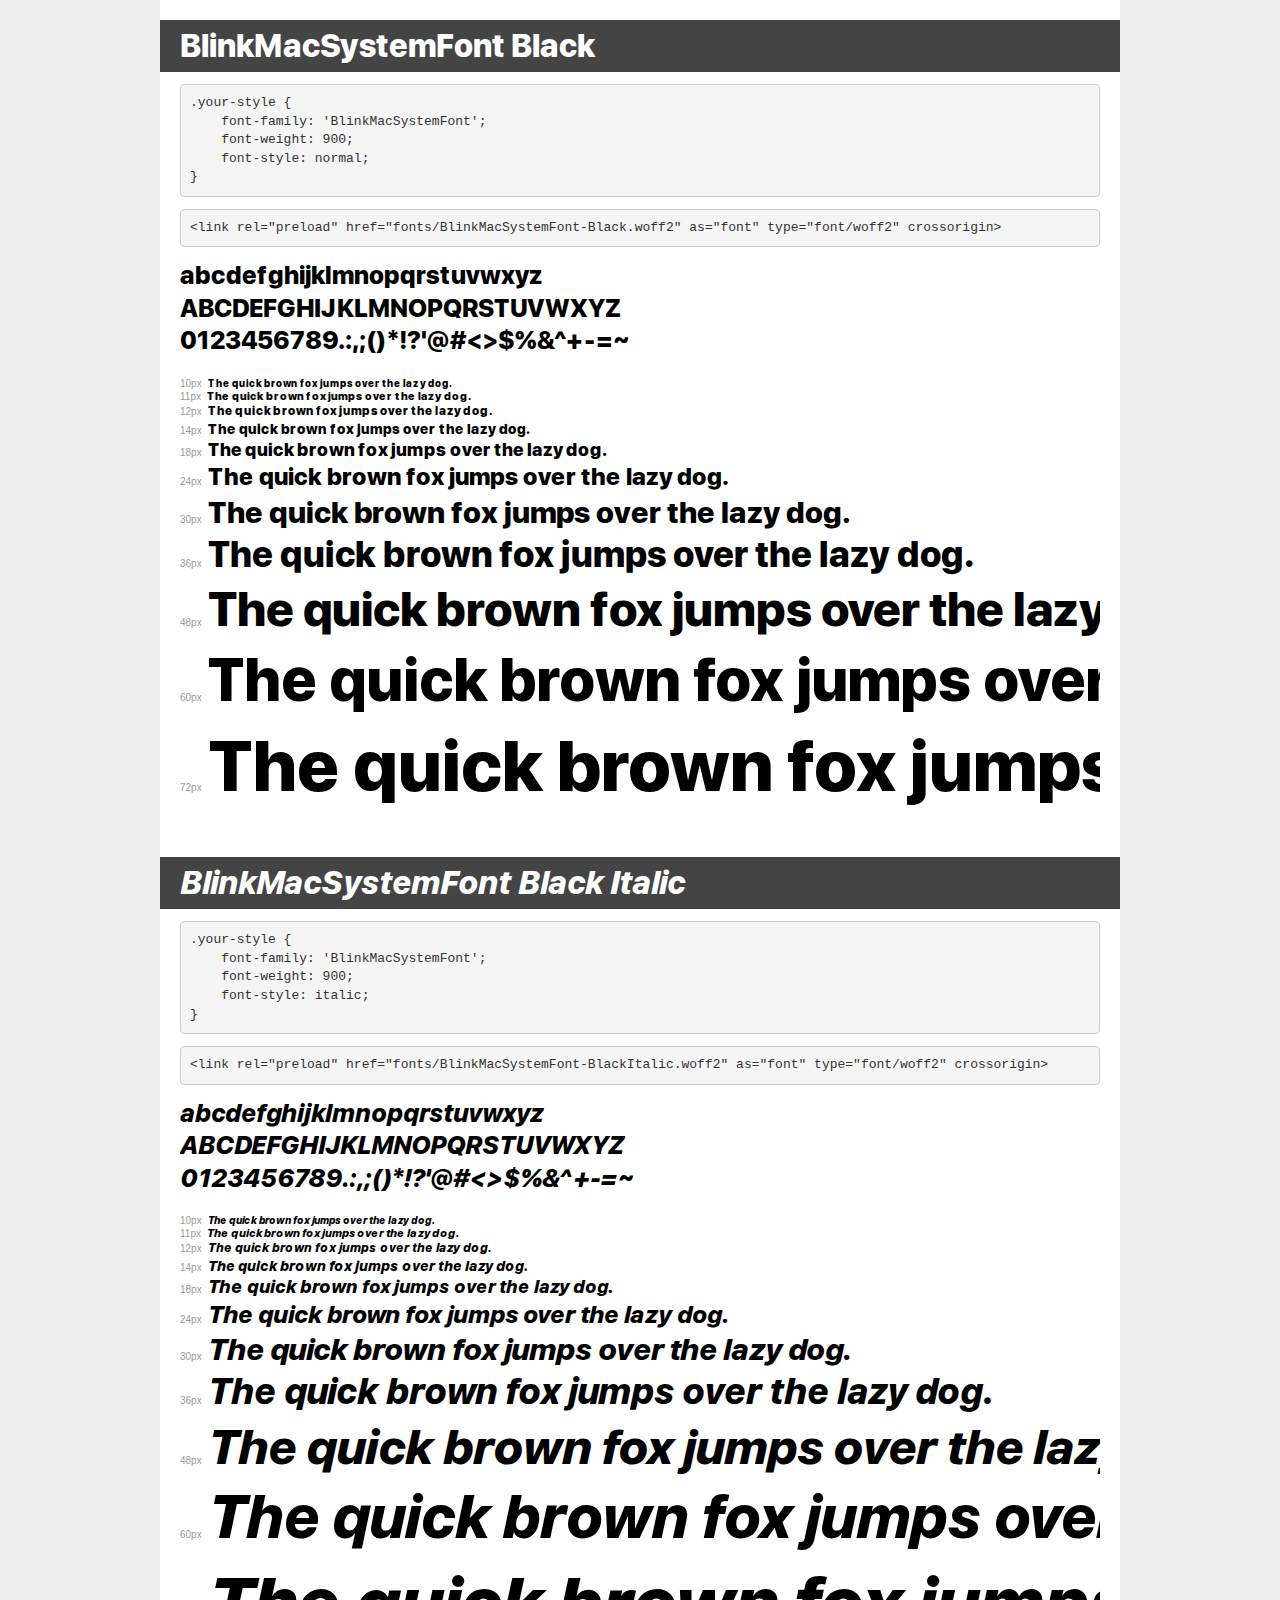
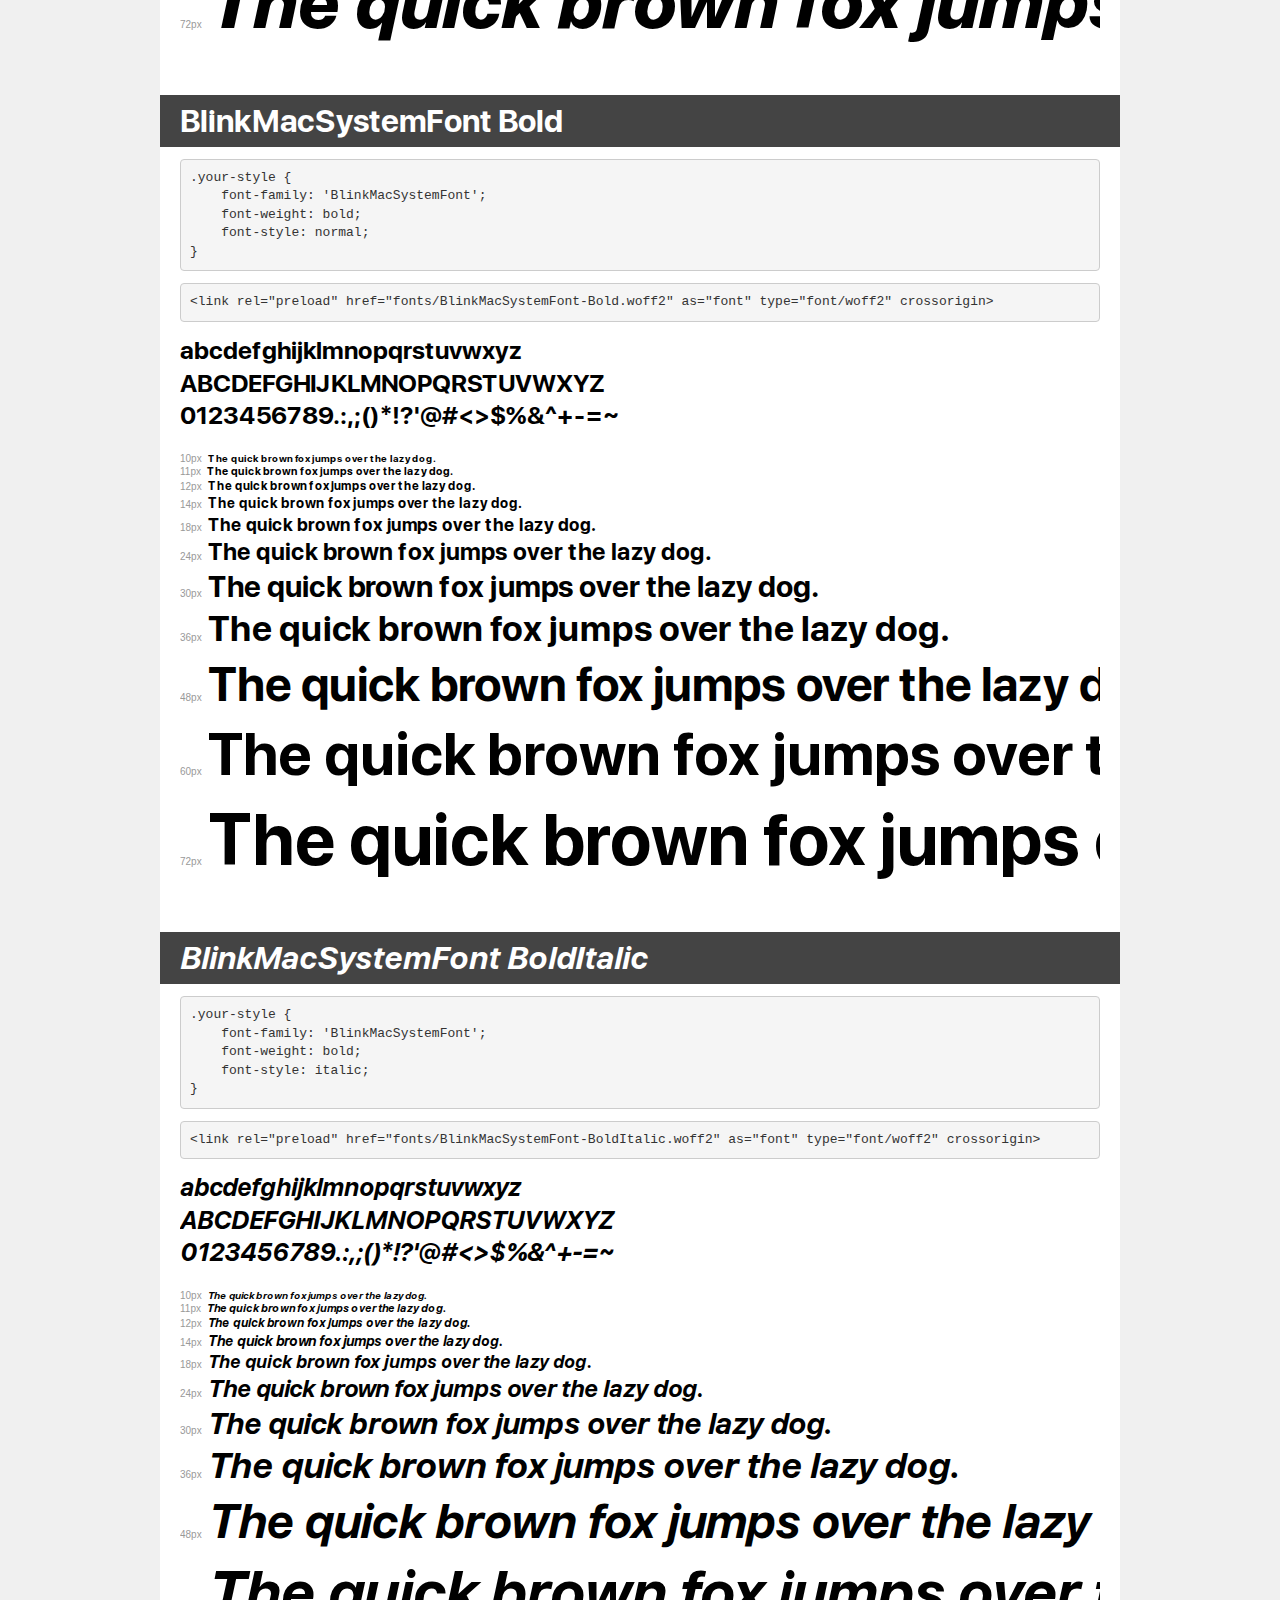
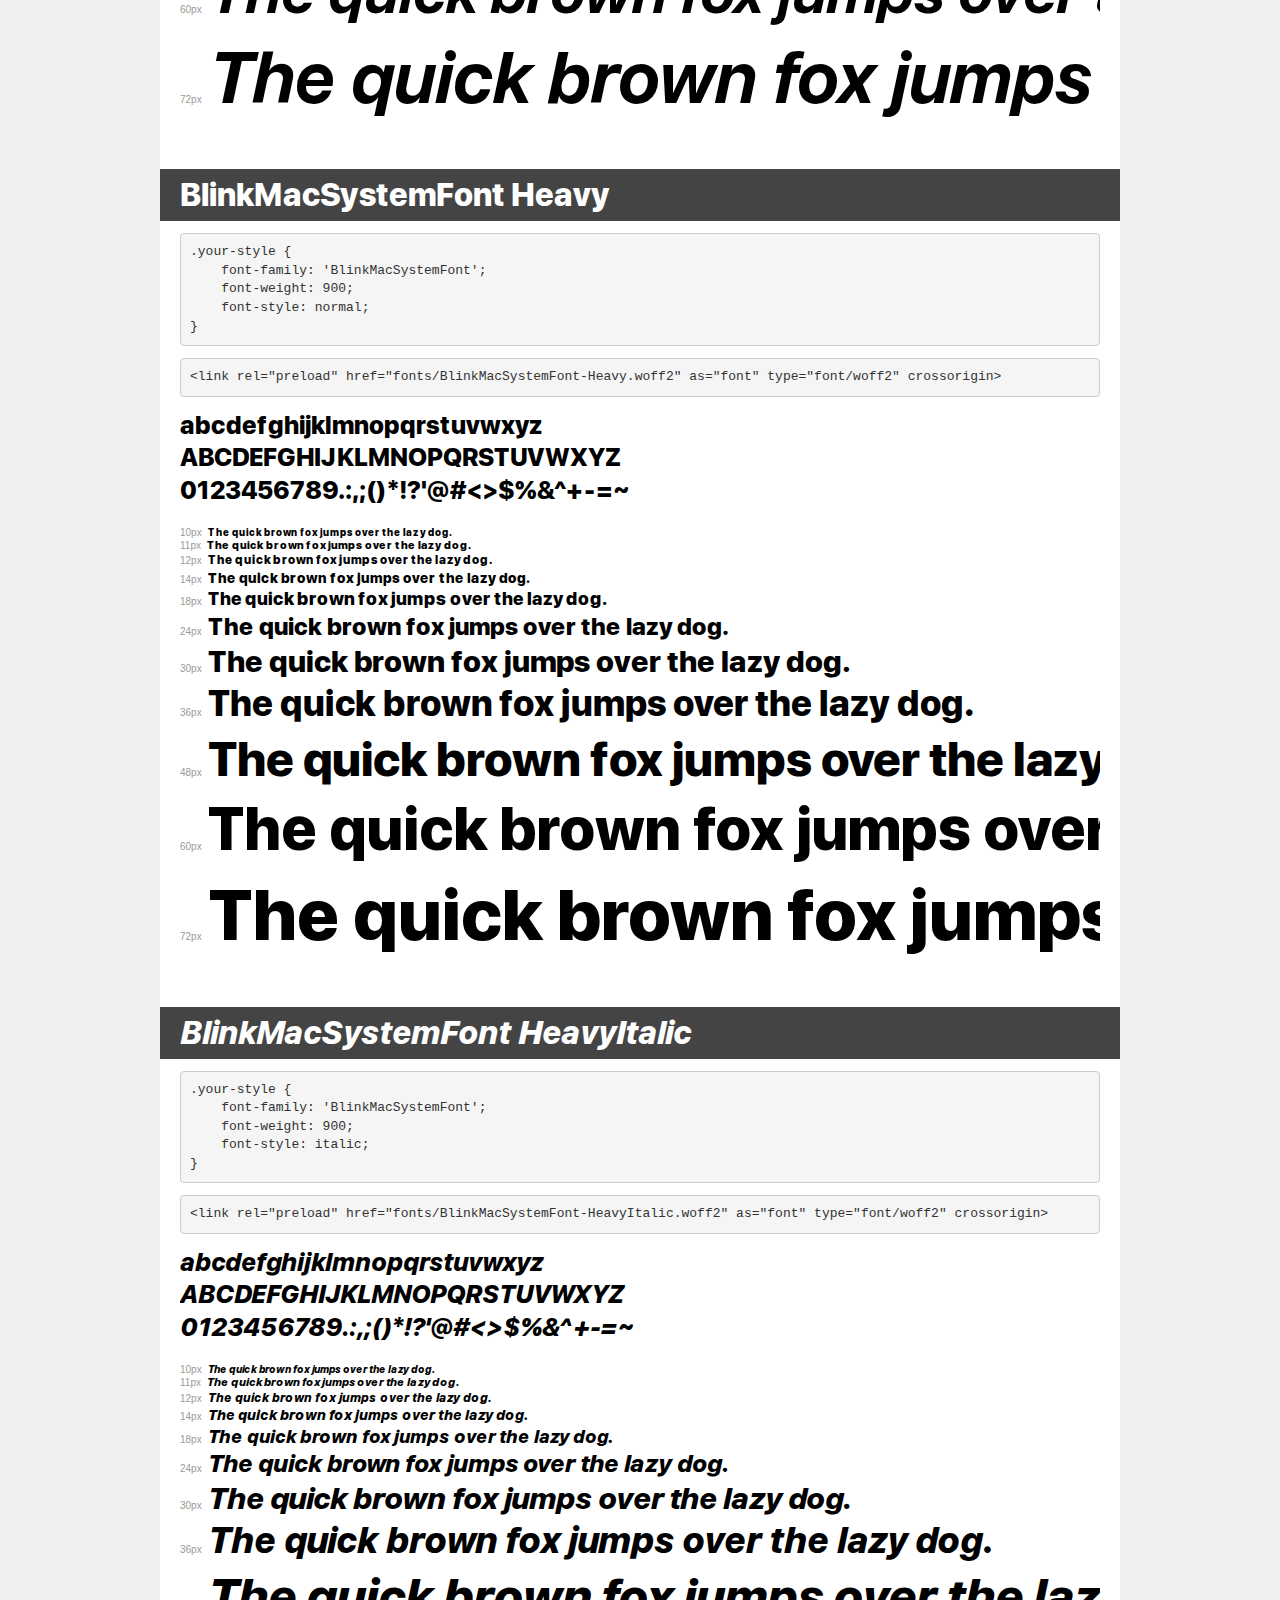
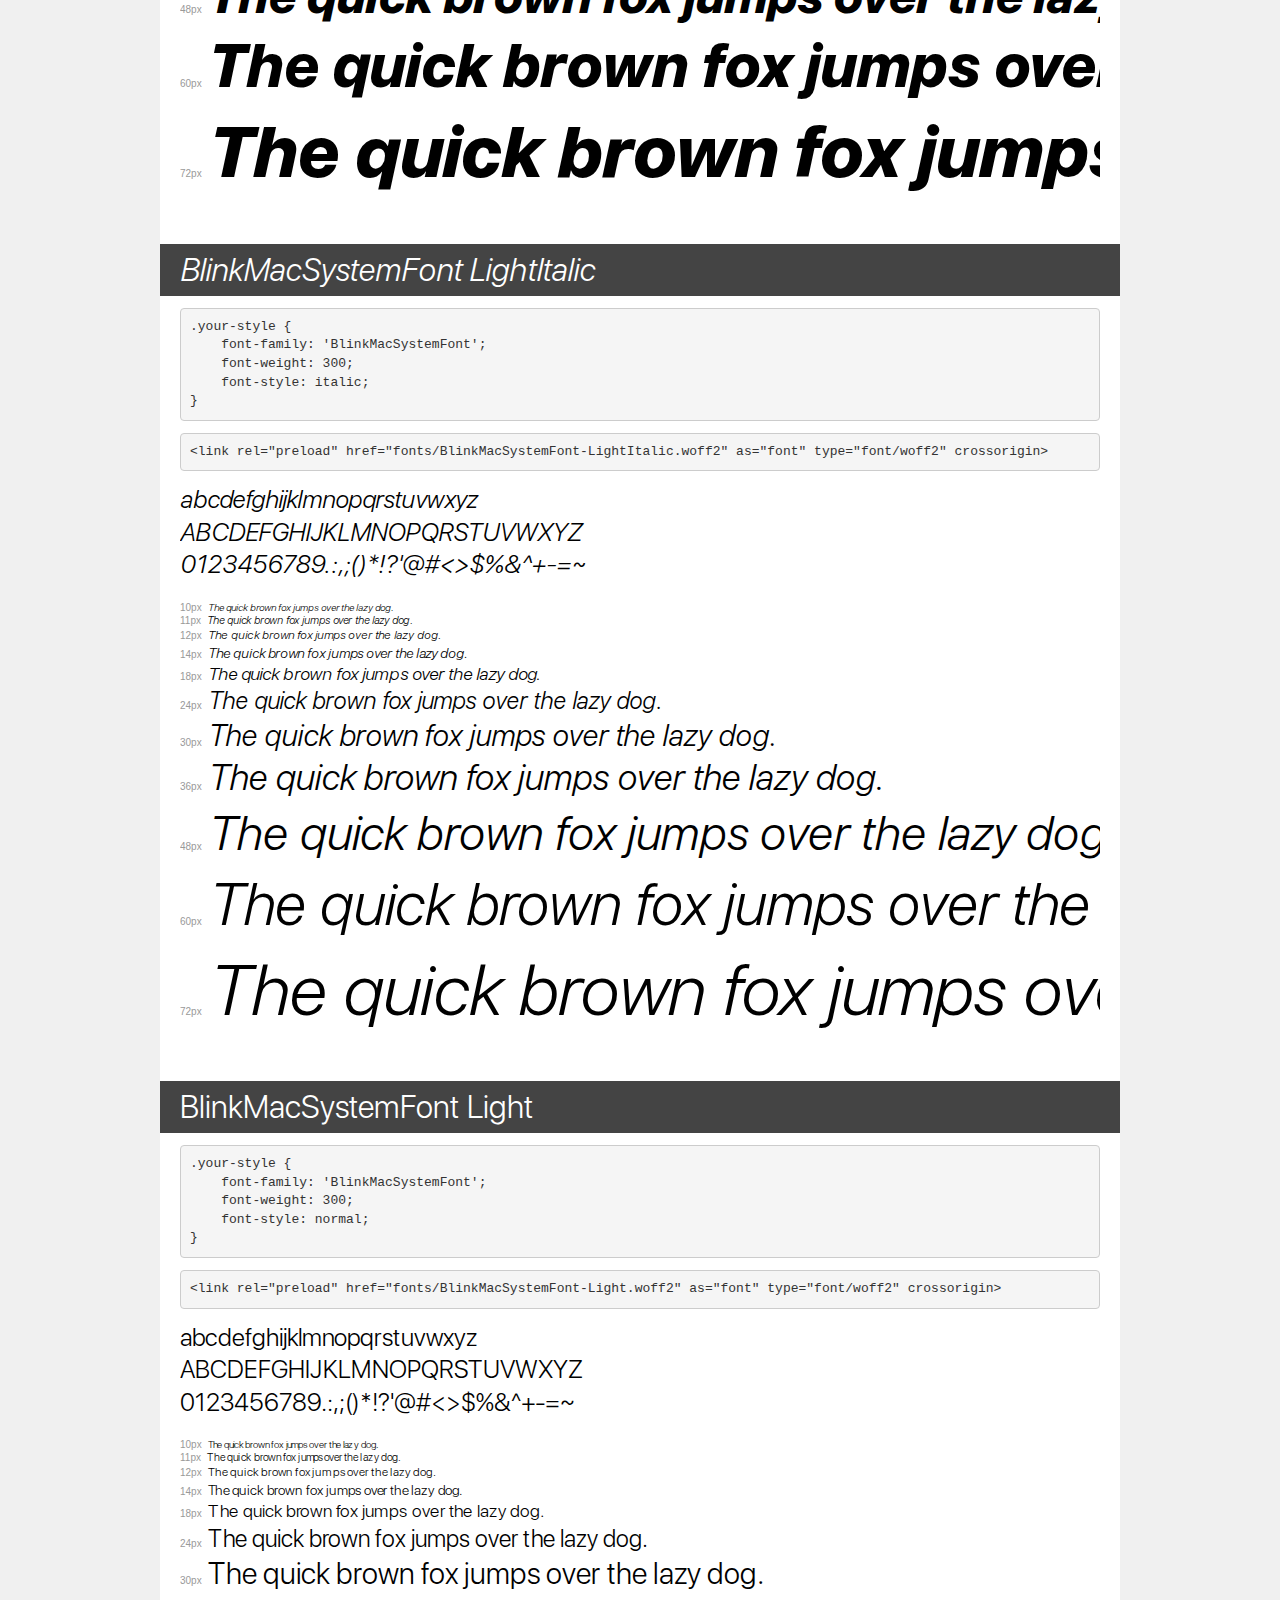
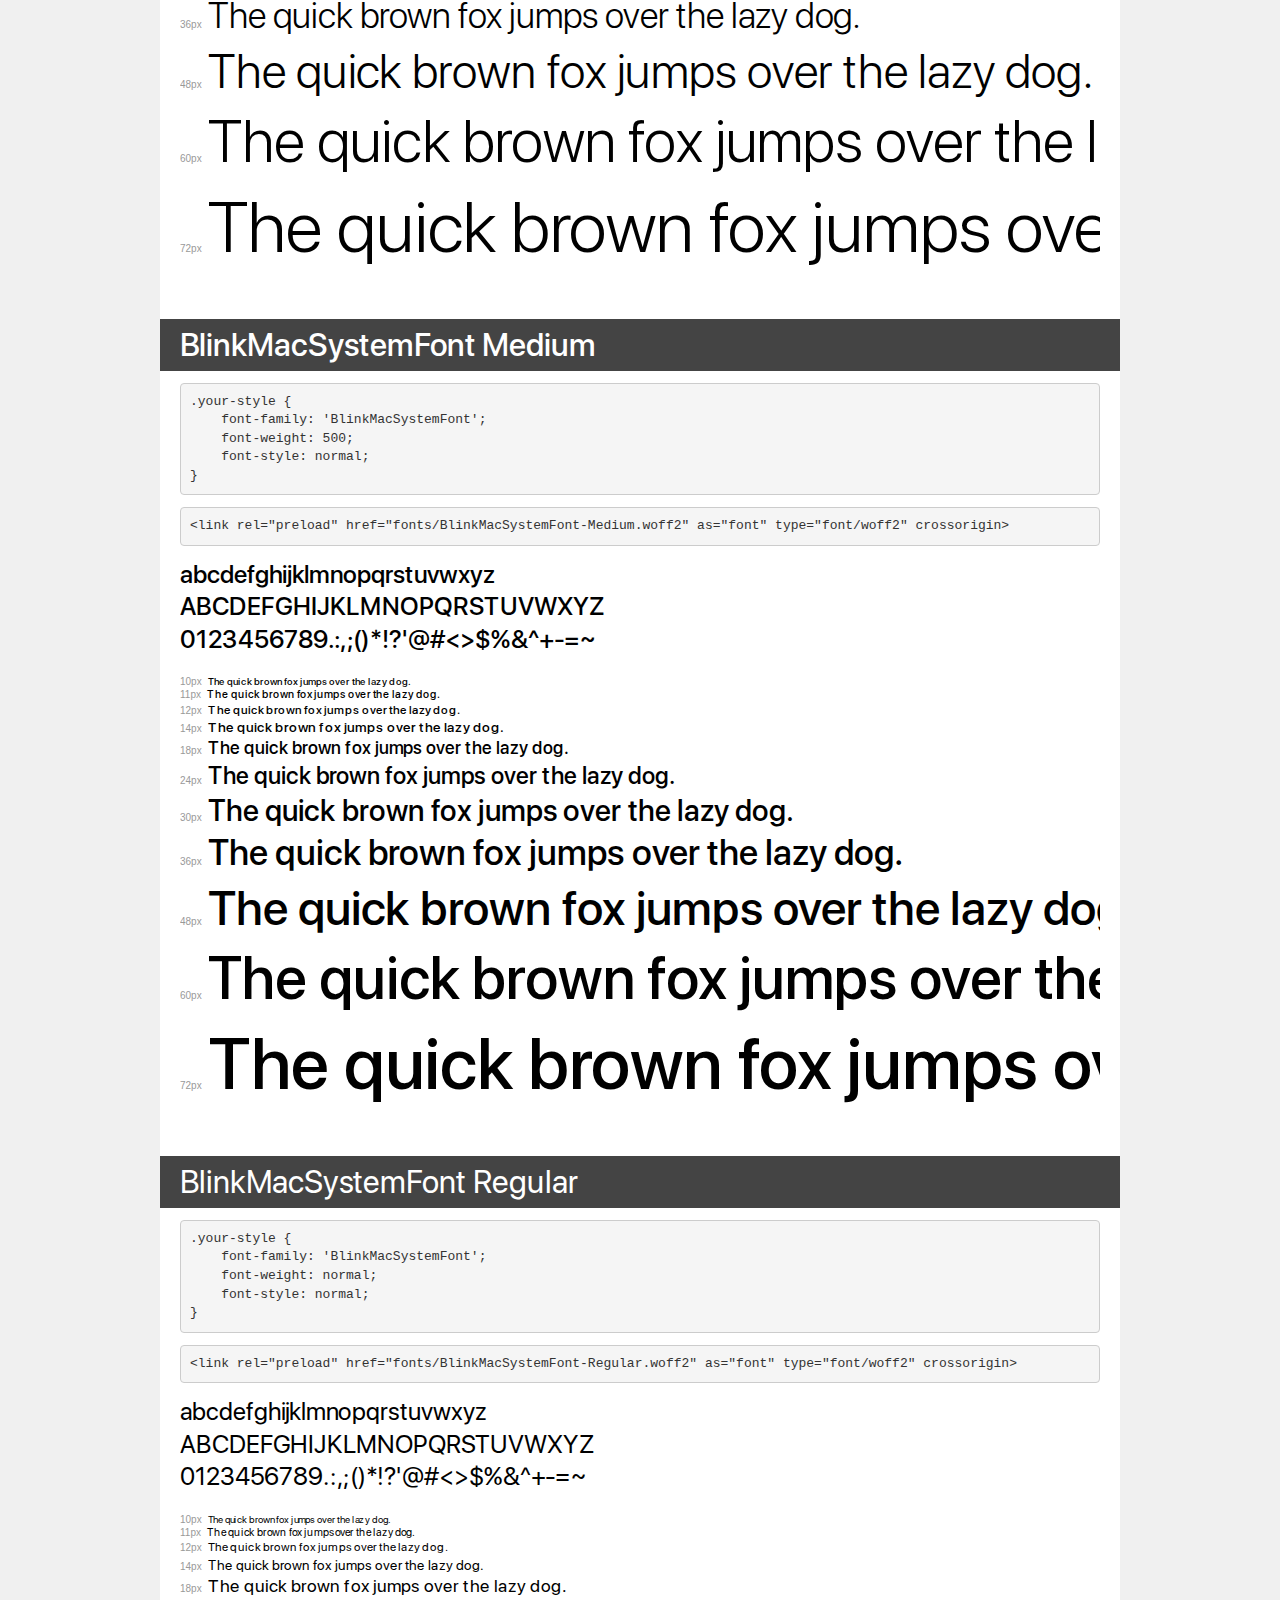
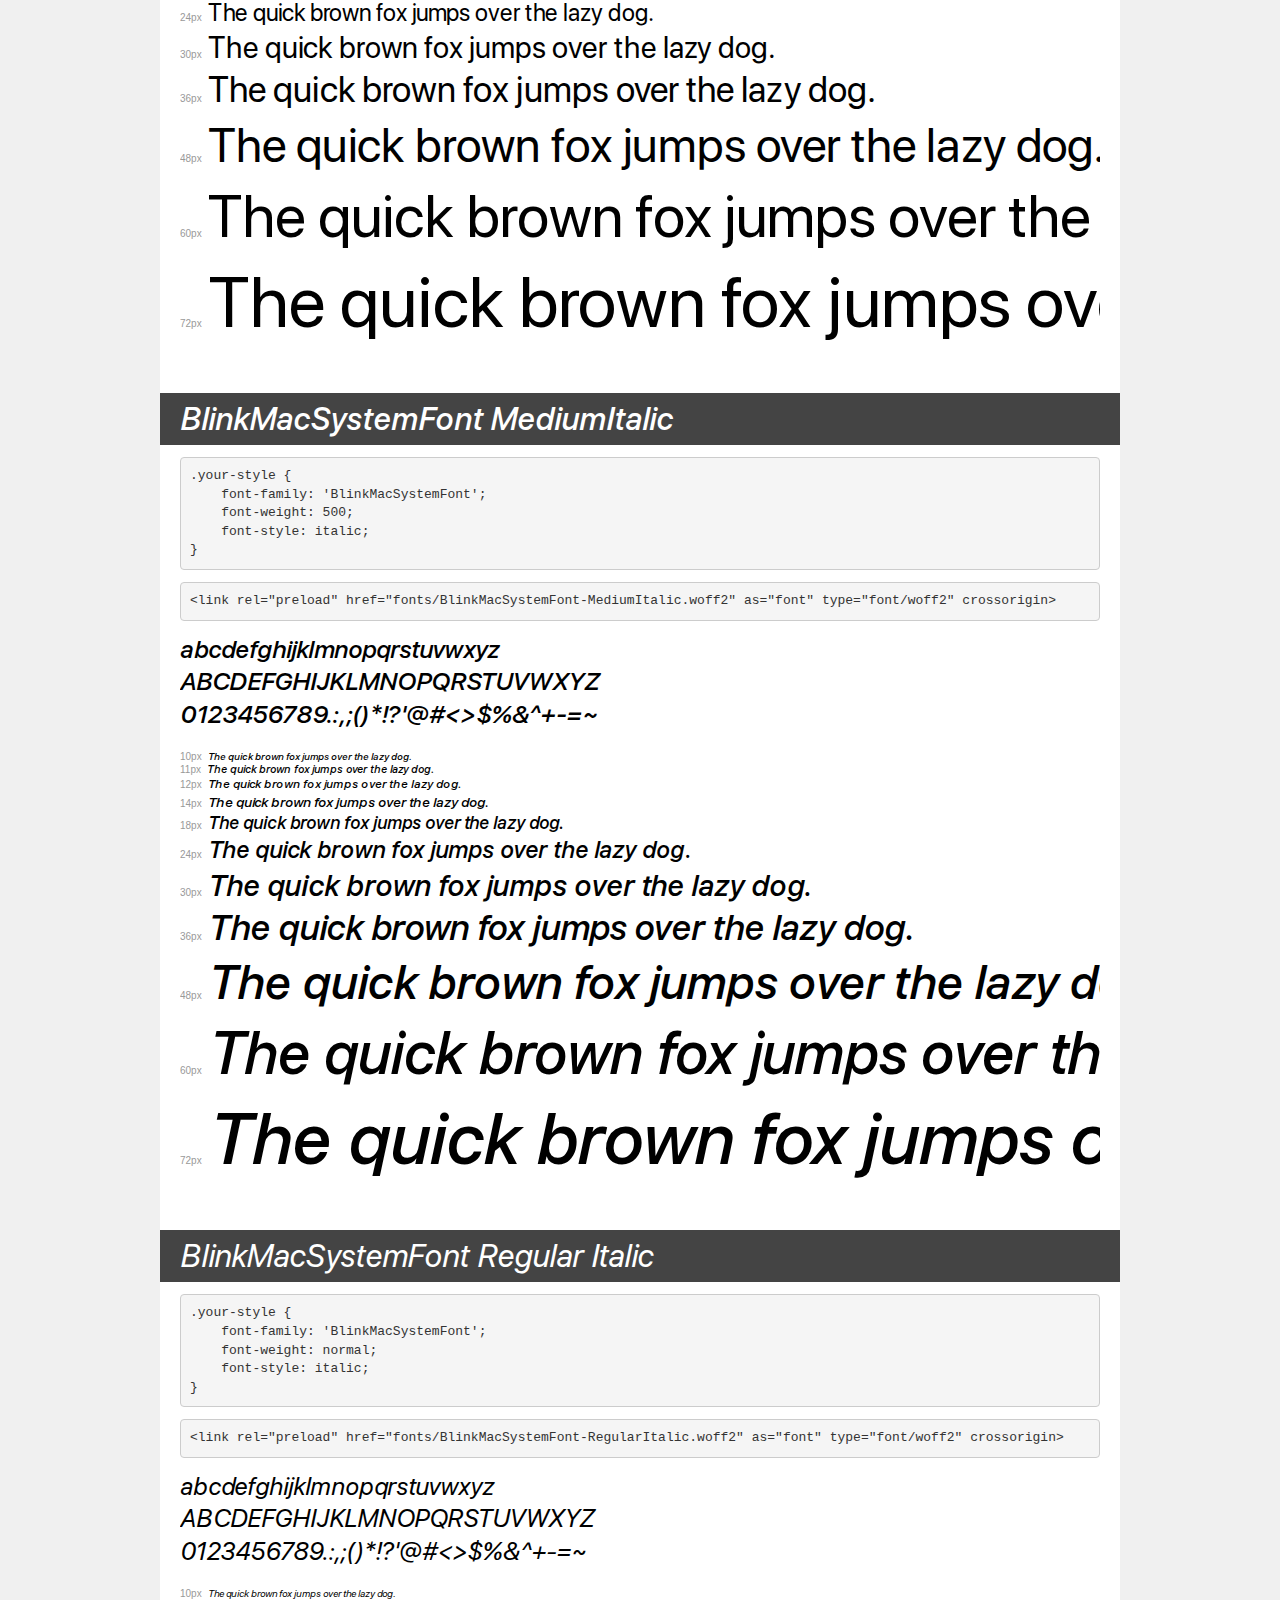
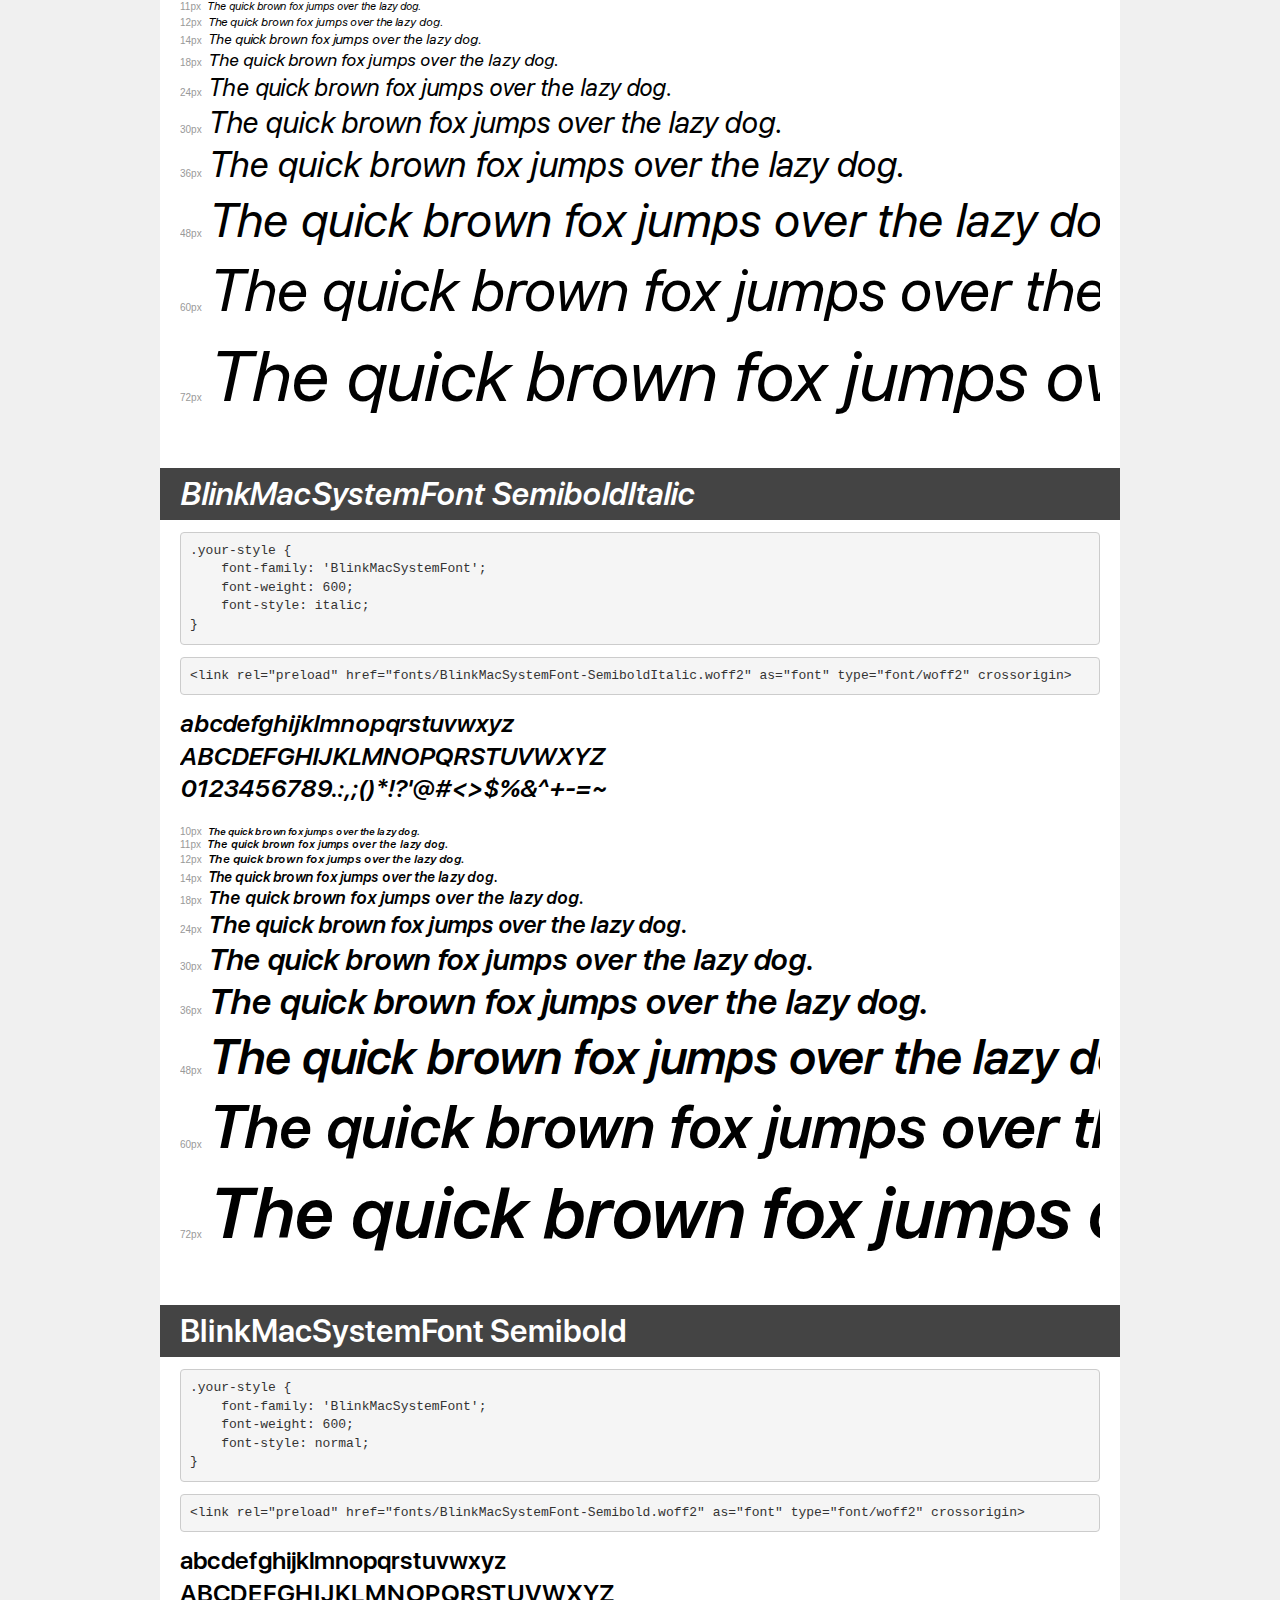
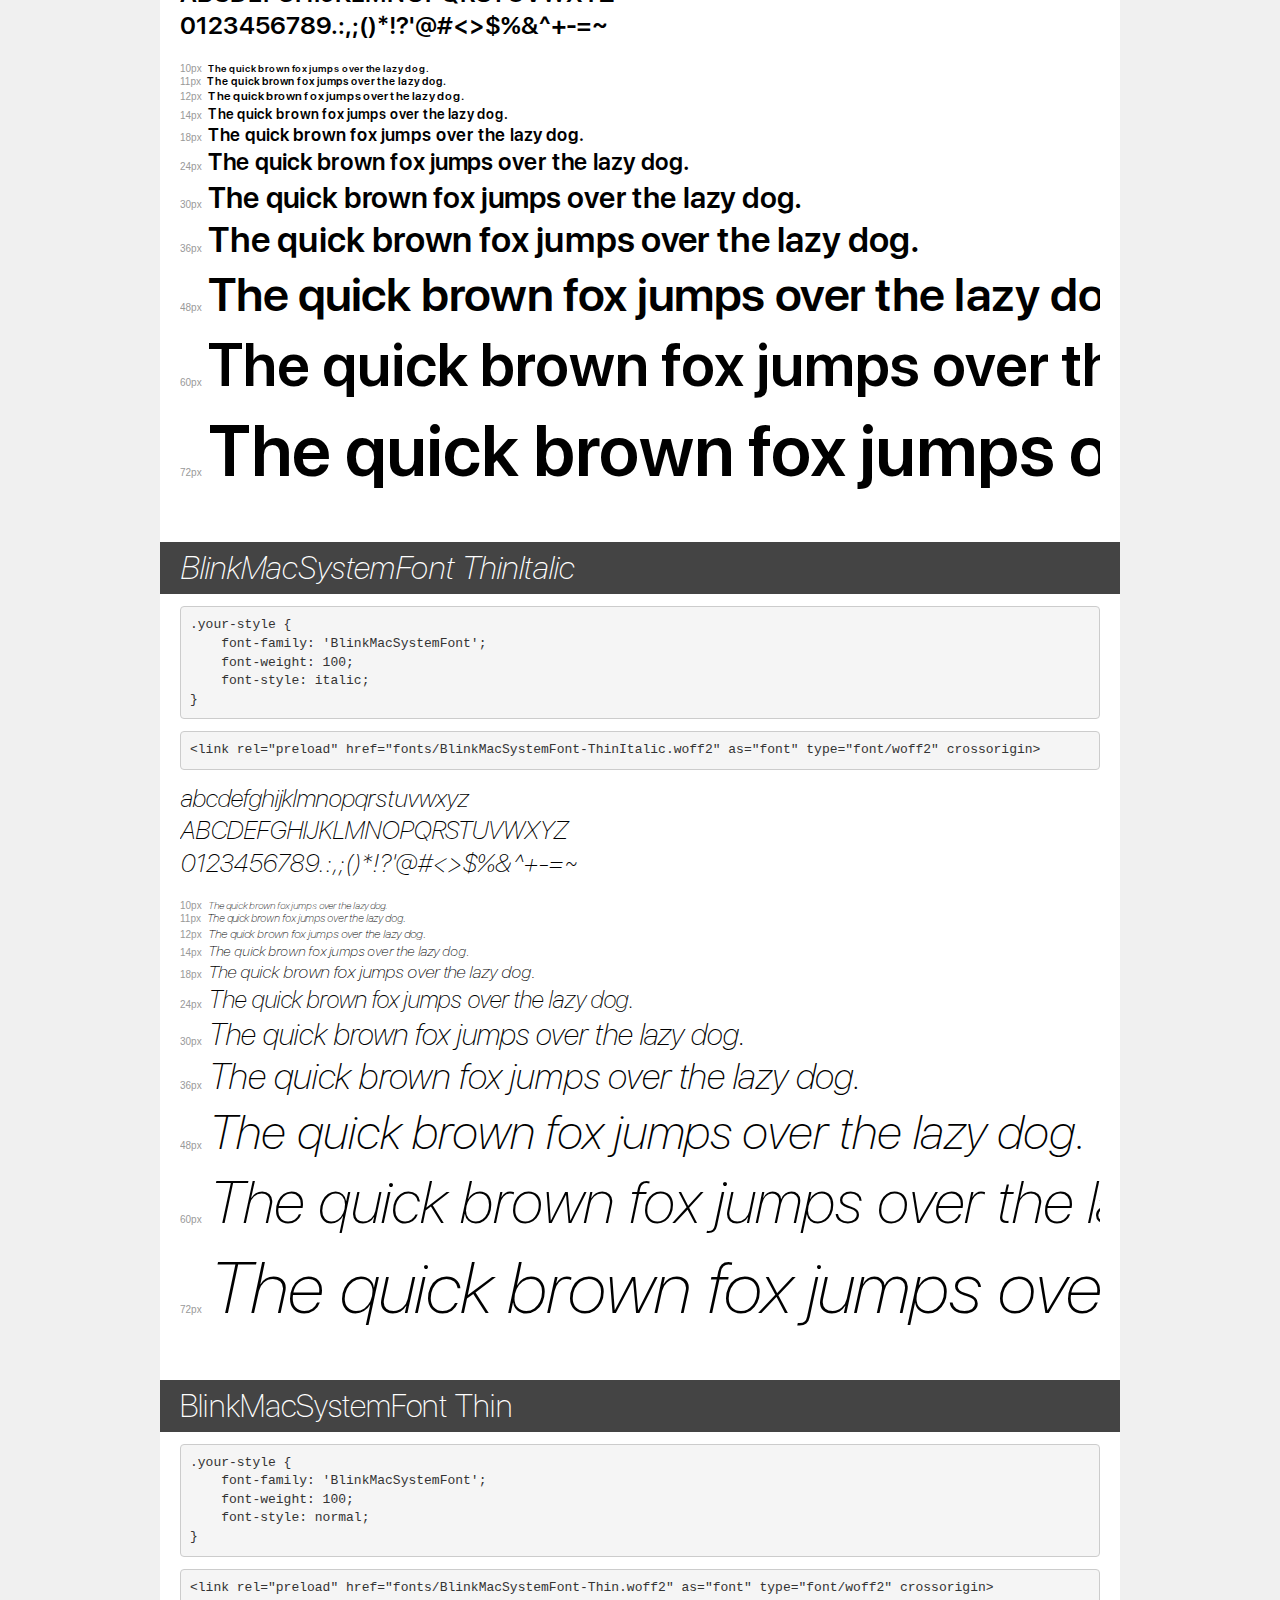
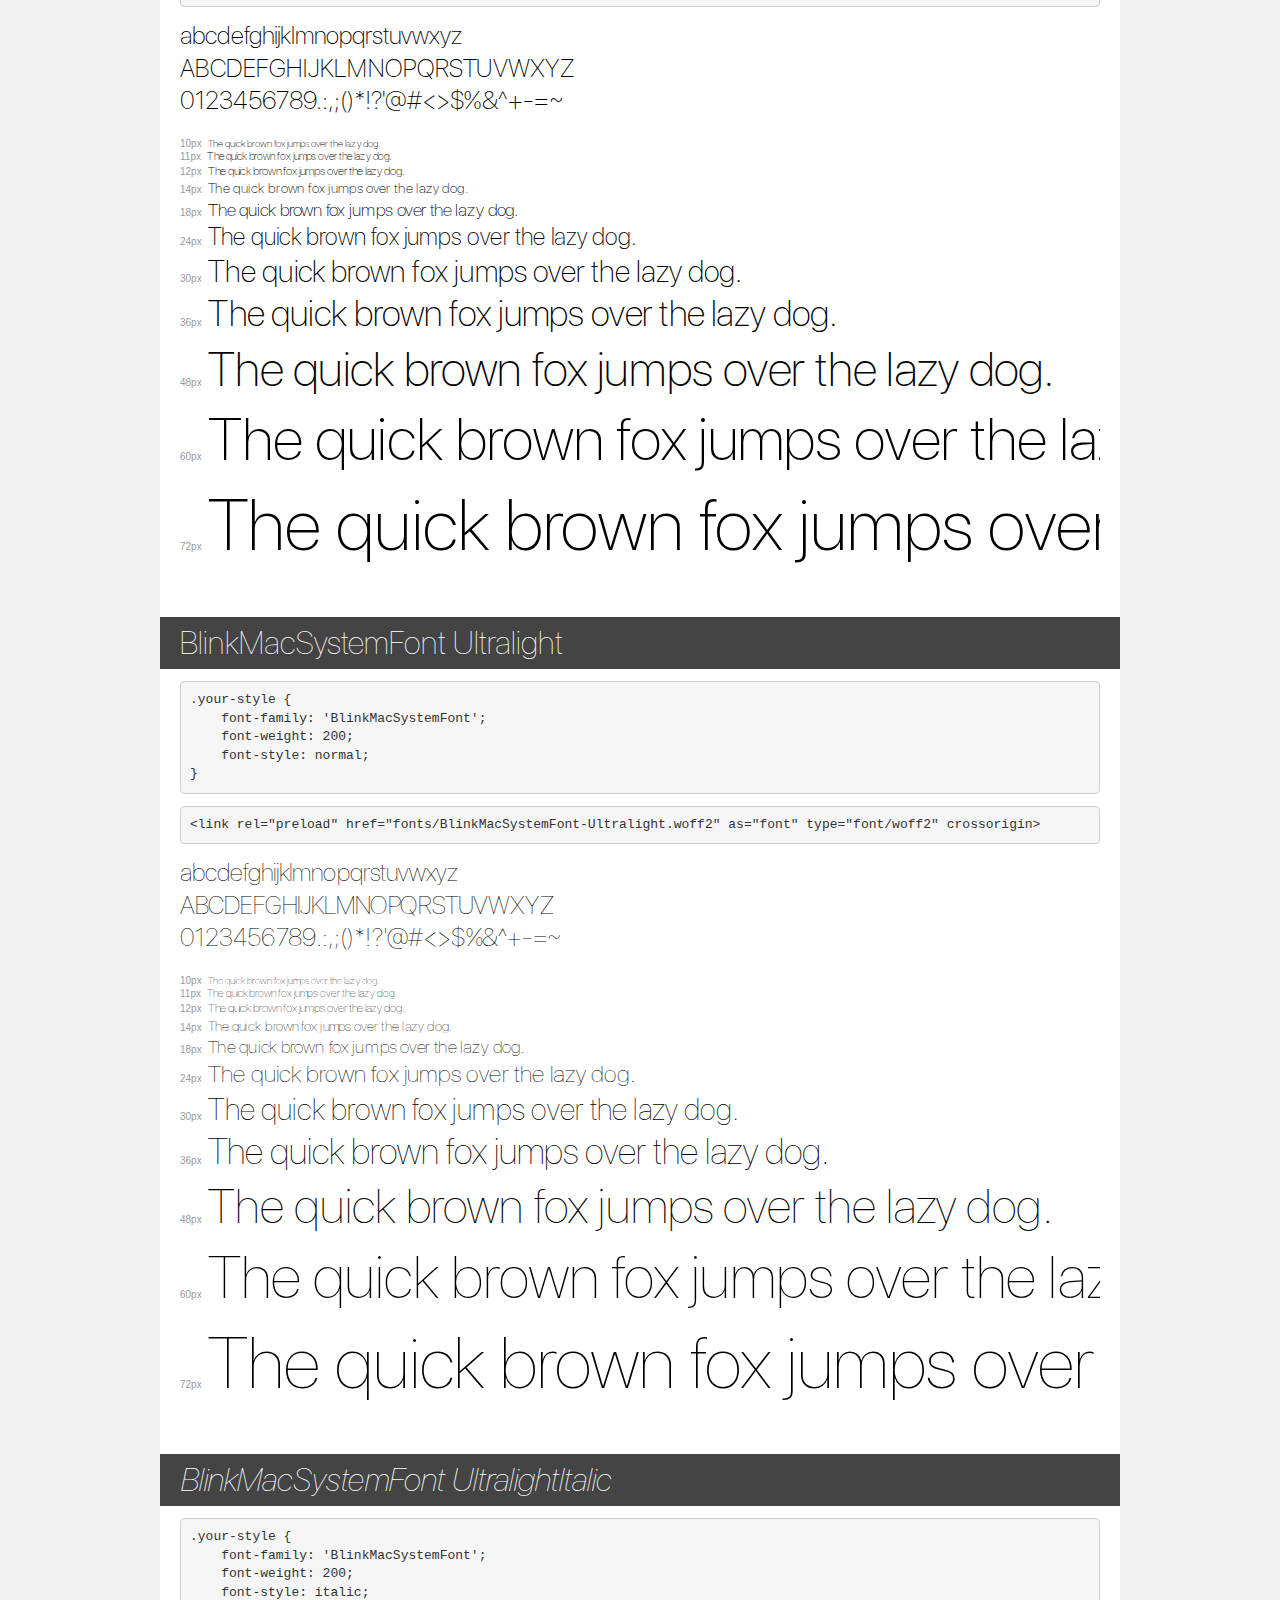
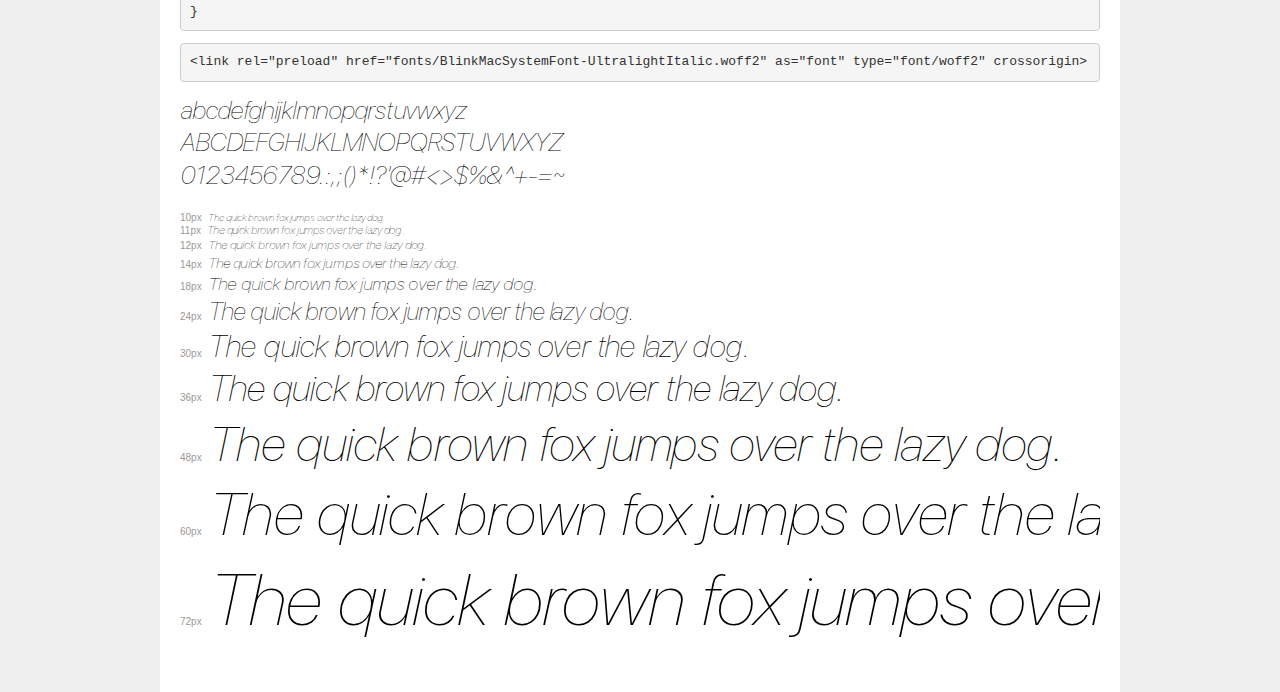
<file: index.html>
<!DOCTYPE html>
<html lang="en">
<head>
    <meta charset="utf-8">
    <meta http-equiv="X-UA-Compatible" content="IE=edge">
    <meta name="viewport" content="width=device-width, initial-scale=1">
    <meta name="robots" content="noindex, noarchive">
    <meta name="format-detection" content="telephone=no">
    <title>BlinkMacSystemFont Demo</title>
    <link href="webfont/stylesheet.css" rel="stylesheet">
    <style>
        /*
        http://meyerweb.com/eric/tools/css/reset/
        v2.0 | 20110126
        License: none (public domain)
        */
        html, body, div, span, applet, object, iframe,
        h1, h2, h3, h4, h5, h6, p, blockquote, pre,
        a, abbr, acronym, address, big, cite, code,
        del, dfn, em, img, ins, kbd, q, s, samp,
        small, strike, strong, sub, sup, tt, var,
        b, u, i, center,
        dl, dt, dd, ol, ul, li,
        fieldset, form, label, legend,
        table, caption, tbody, tfoot, thead, tr, th, td,
        article, aside, canvas, details, embed,
        figure, figcaption, footer, header, hgroup,
        menu, nav, output, ruby, section, summary,
        time, mark, audio, video {
            margin: 0;
            padding: 0;
            border: 0;
            font-size: 100%;
            font: inherit;
            vertical-align: baseline;
        }
        /* HTML5 display-role reset for older browsers */
        article, aside, details, figcaption, figure,
        footer, header, hgroup, menu, nav, section {
            display: block;
        }
        body {
            line-height: 1;
        }
        ol, ul {
            list-style: none;
        }
        blockquote, q {
            quotes: none;
        }
        blockquote:before, blockquote:after,
        q:before, q:after {
            content: '';
            content: none;
        }
        table {
            border-collapse: collapse;
            border-spacing: 0;
        }
        /* demo styles */
        body {
            background: #f0f0f0;
            color: #000;
        }
        .page {
            background: #fff;
            width: 920px;
            margin: 0 auto;
            padding: 20px 20px 0 20px;
            overflow: hidden;
        }
        .font-container {
            overflow-x: auto;
            overflow-y: hidden;
            margin-bottom: 40px;
            line-height: 1.3;
            white-space: nowrap;
            padding-bottom: 5px;
        }
        h1 {
            position: relative;
            background: #444;
            font-size: 32px;
            color: #fff;
            padding: 10px 20px;
            margin: 0 -20px 12px -20px;
        }
        .letters {
            font-size: 25px;
            margin-bottom: 20px;
        }
        .s10:before {
            content: '10px';
        }
        .s11:before {
            content: '11px';
        }
        .s12:before {
            content: '12px';
        }
        .s14:before {
            content: '14px';
        }
        .s18:before {
            content: '18px';
        }
        .s24:before {
            content: '24px';
        }
        .s30:before {
            content: '30px';
        }
        .s36:before {
            content: '36px';
        }
        .s48:before {
            content: '48px';
        }
        .s60:before {
            content: '60px';
        }
        .s72:before {
            content: '72px';
        }
        .s10:before, .s11:before, .s12:before, .s14:before,
        .s18:before, .s24:before, .s30:before, .s36:before,
        .s48:before, .s60:before, .s72:before {
            font-family: Arial, sans-serif;
            font-size: 10px;
            font-weight: normal;
            font-style: normal;
            color: #999;
            padding-right: 6px;
        }
        pre {
            display: block;
            padding: 9px;
            margin: 0 0 12px;
            font-family: Monaco, Menlo, Consolas, "Courier New", monospace;
            font-size: 13px;
            line-height: 1.428571429;
            color: #333;
            font-weight: normal;
            font-style: normal;
            background-color: #f5f5f5;
            border: 1px solid #ccc;
            overflow-x: auto;
            border-radius: 4px;
        }
        /* responsive */
        @media (max-width: 959px) {
            .page {
                width: auto;
                margin: 0;
            }
        }
    </style>
</head>
<body>
<div class="page">
    <div class="demo">
        <h1 style="font-family: 'BlinkMacSystemFont'; font-weight: 900; font-style: normal;">BlinkMacSystemFont Black</h1>
        <pre title="Usage">.your-style {
    font-family: 'BlinkMacSystemFont';
    font-weight: 900;
    font-style: normal;
}</pre>
        <pre title="Preload (optional)">
&lt;link rel=&quot;preload&quot; href=&quot;fonts/BlinkMacSystemFont-Black.woff2&quot; as=&quot;font&quot; type=&quot;font/woff2&quot; crossorigin&gt;</pre>
        <div class="font-container" style="font-family: 'BlinkMacSystemFont'; font-weight: 900; font-style: normal;">
            <p class="letters">
                abcdefghijklmnopqrstuvwxyz<br>
ABCDEFGHIJKLMNOPQRSTUVWXYZ<br>
                0123456789.:,;()*!?'@#&lt;&gt;$%&^+-=~
            </p>
            <p class="s10" style="font-size: 10px;">The quick brown fox jumps over the lazy dog.</p>
            <p class="s11" style="font-size: 11px;">The quick brown fox jumps over the lazy dog.</p>
            <p class="s12" style="font-size: 12px;">The quick brown fox jumps over the lazy dog.</p>
            <p class="s14" style="font-size: 14px;">The quick brown fox jumps over the lazy dog.</p>
            <p class="s18" style="font-size: 18px;">The quick brown fox jumps over the lazy dog.</p>
            <p class="s24" style="font-size: 24px;">The quick brown fox jumps over the lazy dog.</p>
            <p class="s30" style="font-size: 30px;">The quick brown fox jumps over the lazy dog.</p>
            <p class="s36" style="font-size: 36px;">The quick brown fox jumps over the lazy dog.</p>
            <p class="s48" style="font-size: 48px;">The quick brown fox jumps over the lazy dog.</p>
            <p class="s60" style="font-size: 60px;">The quick brown fox jumps over the lazy dog.</p>
            <p class="s72" style="font-size: 72px;">The quick brown fox jumps over the lazy dog.</p>
        </div>
    </div>

    <div class="demo">
        <h1 style="font-family: 'BlinkMacSystemFont'; font-weight: 900; font-style: italic;">BlinkMacSystemFont Black Italic</h1>
        <pre title="Usage">.your-style {
    font-family: 'BlinkMacSystemFont';
    font-weight: 900;
    font-style: italic;
}</pre>
        <pre title="Preload (optional)">
&lt;link rel=&quot;preload&quot; href=&quot;fonts/BlinkMacSystemFont-BlackItalic.woff2&quot; as=&quot;font&quot; type=&quot;font/woff2&quot; crossorigin&gt;</pre>
        <div class="font-container" style="font-family: 'BlinkMacSystemFont'; font-weight: 900; font-style: italic;">
            <p class="letters">
                abcdefghijklmnopqrstuvwxyz<br>
ABCDEFGHIJKLMNOPQRSTUVWXYZ<br>
                0123456789.:,;()*!?'@#&lt;&gt;$%&^+-=~
            </p>
            <p class="s10" style="font-size: 10px;">The quick brown fox jumps over the lazy dog.</p>
            <p class="s11" style="font-size: 11px;">The quick brown fox jumps over the lazy dog.</p>
            <p class="s12" style="font-size: 12px;">The quick brown fox jumps over the lazy dog.</p>
            <p class="s14" style="font-size: 14px;">The quick brown fox jumps over the lazy dog.</p>
            <p class="s18" style="font-size: 18px;">The quick brown fox jumps over the lazy dog.</p>
            <p class="s24" style="font-size: 24px;">The quick brown fox jumps over the lazy dog.</p>
            <p class="s30" style="font-size: 30px;">The quick brown fox jumps over the lazy dog.</p>
            <p class="s36" style="font-size: 36px;">The quick brown fox jumps over the lazy dog.</p>
            <p class="s48" style="font-size: 48px;">The quick brown fox jumps over the lazy dog.</p>
            <p class="s60" style="font-size: 60px;">The quick brown fox jumps over the lazy dog.</p>
            <p class="s72" style="font-size: 72px;">The quick brown fox jumps over the lazy dog.</p>
        </div>
    </div>

    <div class="demo">
        <h1 style="font-family: 'BlinkMacSystemFont'; font-weight: bold; font-style: normal;">BlinkMacSystemFont Bold</h1>
        <pre title="Usage">.your-style {
    font-family: 'BlinkMacSystemFont';
    font-weight: bold;
    font-style: normal;
}</pre>
        <pre title="Preload (optional)">
&lt;link rel=&quot;preload&quot; href=&quot;fonts/BlinkMacSystemFont-Bold.woff2&quot; as=&quot;font&quot; type=&quot;font/woff2&quot; crossorigin&gt;</pre>
        <div class="font-container" style="font-family: 'BlinkMacSystemFont'; font-weight: bold; font-style: normal;">
            <p class="letters">
                abcdefghijklmnopqrstuvwxyz<br>
ABCDEFGHIJKLMNOPQRSTUVWXYZ<br>
                0123456789.:,;()*!?'@#&lt;&gt;$%&^+-=~
            </p>
            <p class="s10" style="font-size: 10px;">The quick brown fox jumps over the lazy dog.</p>
            <p class="s11" style="font-size: 11px;">The quick brown fox jumps over the lazy dog.</p>
            <p class="s12" style="font-size: 12px;">The quick brown fox jumps over the lazy dog.</p>
            <p class="s14" style="font-size: 14px;">The quick brown fox jumps over the lazy dog.</p>
            <p class="s18" style="font-size: 18px;">The quick brown fox jumps over the lazy dog.</p>
            <p class="s24" style="font-size: 24px;">The quick brown fox jumps over the lazy dog.</p>
            <p class="s30" style="font-size: 30px;">The quick brown fox jumps over the lazy dog.</p>
            <p class="s36" style="font-size: 36px;">The quick brown fox jumps over the lazy dog.</p>
            <p class="s48" style="font-size: 48px;">The quick brown fox jumps over the lazy dog.</p>
            <p class="s60" style="font-size: 60px;">The quick brown fox jumps over the lazy dog.</p>
            <p class="s72" style="font-size: 72px;">The quick brown fox jumps over the lazy dog.</p>
        </div>
    </div>

    <div class="demo">
        <h1 style="font-family: 'BlinkMacSystemFont'; font-weight: bold; font-style: italic;">BlinkMacSystemFont BoldItalic</h1>
        <pre title="Usage">.your-style {
    font-family: 'BlinkMacSystemFont';
    font-weight: bold;
    font-style: italic;
}</pre>
        <pre title="Preload (optional)">
&lt;link rel=&quot;preload&quot; href=&quot;fonts/BlinkMacSystemFont-BoldItalic.woff2&quot; as=&quot;font&quot; type=&quot;font/woff2&quot; crossorigin&gt;</pre>
        <div class="font-container" style="font-family: 'BlinkMacSystemFont'; font-weight: bold; font-style: italic;">
            <p class="letters">
                abcdefghijklmnopqrstuvwxyz<br>
ABCDEFGHIJKLMNOPQRSTUVWXYZ<br>
                0123456789.:,;()*!?'@#&lt;&gt;$%&^+-=~
            </p>
            <p class="s10" style="font-size: 10px;">The quick brown fox jumps over the lazy dog.</p>
            <p class="s11" style="font-size: 11px;">The quick brown fox jumps over the lazy dog.</p>
            <p class="s12" style="font-size: 12px;">The quick brown fox jumps over the lazy dog.</p>
            <p class="s14" style="font-size: 14px;">The quick brown fox jumps over the lazy dog.</p>
            <p class="s18" style="font-size: 18px;">The quick brown fox jumps over the lazy dog.</p>
            <p class="s24" style="font-size: 24px;">The quick brown fox jumps over the lazy dog.</p>
            <p class="s30" style="font-size: 30px;">The quick brown fox jumps over the lazy dog.</p>
            <p class="s36" style="font-size: 36px;">The quick brown fox jumps over the lazy dog.</p>
            <p class="s48" style="font-size: 48px;">The quick brown fox jumps over the lazy dog.</p>
            <p class="s60" style="font-size: 60px;">The quick brown fox jumps over the lazy dog.</p>
            <p class="s72" style="font-size: 72px;">The quick brown fox jumps over the lazy dog.</p>
        </div>
    </div>

    <div class="demo">
        <h1 style="font-family: 'BlinkMacSystemFont'; font-weight: 900; font-style: normal;">BlinkMacSystemFont Heavy</h1>
        <pre title="Usage">.your-style {
    font-family: 'BlinkMacSystemFont';
    font-weight: 900;
    font-style: normal;
}</pre>
        <pre title="Preload (optional)">
&lt;link rel=&quot;preload&quot; href=&quot;fonts/BlinkMacSystemFont-Heavy.woff2&quot; as=&quot;font&quot; type=&quot;font/woff2&quot; crossorigin&gt;</pre>
        <div class="font-container" style="font-family: 'BlinkMacSystemFont'; font-weight: 900; font-style: normal;">
            <p class="letters">
                abcdefghijklmnopqrstuvwxyz<br>
ABCDEFGHIJKLMNOPQRSTUVWXYZ<br>
                0123456789.:,;()*!?'@#&lt;&gt;$%&^+-=~
            </p>
            <p class="s10" style="font-size: 10px;">The quick brown fox jumps over the lazy dog.</p>
            <p class="s11" style="font-size: 11px;">The quick brown fox jumps over the lazy dog.</p>
            <p class="s12" style="font-size: 12px;">The quick brown fox jumps over the lazy dog.</p>
            <p class="s14" style="font-size: 14px;">The quick brown fox jumps over the lazy dog.</p>
            <p class="s18" style="font-size: 18px;">The quick brown fox jumps over the lazy dog.</p>
            <p class="s24" style="font-size: 24px;">The quick brown fox jumps over the lazy dog.</p>
            <p class="s30" style="font-size: 30px;">The quick brown fox jumps over the lazy dog.</p>
            <p class="s36" style="font-size: 36px;">The quick brown fox jumps over the lazy dog.</p>
            <p class="s48" style="font-size: 48px;">The quick brown fox jumps over the lazy dog.</p>
            <p class="s60" style="font-size: 60px;">The quick brown fox jumps over the lazy dog.</p>
            <p class="s72" style="font-size: 72px;">The quick brown fox jumps over the lazy dog.</p>
        </div>
    </div>

    <div class="demo">
        <h1 style="font-family: 'BlinkMacSystemFont'; font-weight: 900; font-style: italic;">BlinkMacSystemFont HeavyItalic</h1>
        <pre title="Usage">.your-style {
    font-family: 'BlinkMacSystemFont';
    font-weight: 900;
    font-style: italic;
}</pre>
        <pre title="Preload (optional)">
&lt;link rel=&quot;preload&quot; href=&quot;fonts/BlinkMacSystemFont-HeavyItalic.woff2&quot; as=&quot;font&quot; type=&quot;font/woff2&quot; crossorigin&gt;</pre>
        <div class="font-container" style="font-family: 'BlinkMacSystemFont'; font-weight: 900; font-style: italic;">
            <p class="letters">
                abcdefghijklmnopqrstuvwxyz<br>
ABCDEFGHIJKLMNOPQRSTUVWXYZ<br>
                0123456789.:,;()*!?'@#&lt;&gt;$%&^+-=~
            </p>
            <p class="s10" style="font-size: 10px;">The quick brown fox jumps over the lazy dog.</p>
            <p class="s11" style="font-size: 11px;">The quick brown fox jumps over the lazy dog.</p>
            <p class="s12" style="font-size: 12px;">The quick brown fox jumps over the lazy dog.</p>
            <p class="s14" style="font-size: 14px;">The quick brown fox jumps over the lazy dog.</p>
            <p class="s18" style="font-size: 18px;">The quick brown fox jumps over the lazy dog.</p>
            <p class="s24" style="font-size: 24px;">The quick brown fox jumps over the lazy dog.</p>
            <p class="s30" style="font-size: 30px;">The quick brown fox jumps over the lazy dog.</p>
            <p class="s36" style="font-size: 36px;">The quick brown fox jumps over the lazy dog.</p>
            <p class="s48" style="font-size: 48px;">The quick brown fox jumps over the lazy dog.</p>
            <p class="s60" style="font-size: 60px;">The quick brown fox jumps over the lazy dog.</p>
            <p class="s72" style="font-size: 72px;">The quick brown fox jumps over the lazy dog.</p>
        </div>
    </div>

    <div class="demo">
        <h1 style="font-family: 'BlinkMacSystemFont'; font-weight: 300; font-style: italic;">BlinkMacSystemFont LightItalic</h1>
        <pre title="Usage">.your-style {
    font-family: 'BlinkMacSystemFont';
    font-weight: 300;
    font-style: italic;
}</pre>
        <pre title="Preload (optional)">
&lt;link rel=&quot;preload&quot; href=&quot;fonts/BlinkMacSystemFont-LightItalic.woff2&quot; as=&quot;font&quot; type=&quot;font/woff2&quot; crossorigin&gt;</pre>
        <div class="font-container" style="font-family: 'BlinkMacSystemFont'; font-weight: 300; font-style: italic;">
            <p class="letters">
                abcdefghijklmnopqrstuvwxyz<br>
ABCDEFGHIJKLMNOPQRSTUVWXYZ<br>
                0123456789.:,;()*!?'@#&lt;&gt;$%&^+-=~
            </p>
            <p class="s10" style="font-size: 10px;">The quick brown fox jumps over the lazy dog.</p>
            <p class="s11" style="font-size: 11px;">The quick brown fox jumps over the lazy dog.</p>
            <p class="s12" style="font-size: 12px;">The quick brown fox jumps over the lazy dog.</p>
            <p class="s14" style="font-size: 14px;">The quick brown fox jumps over the lazy dog.</p>
            <p class="s18" style="font-size: 18px;">The quick brown fox jumps over the lazy dog.</p>
            <p class="s24" style="font-size: 24px;">The quick brown fox jumps over the lazy dog.</p>
            <p class="s30" style="font-size: 30px;">The quick brown fox jumps over the lazy dog.</p>
            <p class="s36" style="font-size: 36px;">The quick brown fox jumps over the lazy dog.</p>
            <p class="s48" style="font-size: 48px;">The quick brown fox jumps over the lazy dog.</p>
            <p class="s60" style="font-size: 60px;">The quick brown fox jumps over the lazy dog.</p>
            <p class="s72" style="font-size: 72px;">The quick brown fox jumps over the lazy dog.</p>
        </div>
    </div>

    <div class="demo">
        <h1 style="font-family: 'BlinkMacSystemFont'; font-weight: 300; font-style: normal;">BlinkMacSystemFont Light</h1>
        <pre title="Usage">.your-style {
    font-family: 'BlinkMacSystemFont';
    font-weight: 300;
    font-style: normal;
}</pre>
        <pre title="Preload (optional)">
&lt;link rel=&quot;preload&quot; href=&quot;fonts/BlinkMacSystemFont-Light.woff2&quot; as=&quot;font&quot; type=&quot;font/woff2&quot; crossorigin&gt;</pre>
        <div class="font-container" style="font-family: 'BlinkMacSystemFont'; font-weight: 300; font-style: normal;">
            <p class="letters">
                abcdefghijklmnopqrstuvwxyz<br>
ABCDEFGHIJKLMNOPQRSTUVWXYZ<br>
                0123456789.:,;()*!?'@#&lt;&gt;$%&^+-=~
            </p>
            <p class="s10" style="font-size: 10px;">The quick brown fox jumps over the lazy dog.</p>
            <p class="s11" style="font-size: 11px;">The quick brown fox jumps over the lazy dog.</p>
            <p class="s12" style="font-size: 12px;">The quick brown fox jumps over the lazy dog.</p>
            <p class="s14" style="font-size: 14px;">The quick brown fox jumps over the lazy dog.</p>
            <p class="s18" style="font-size: 18px;">The quick brown fox jumps over the lazy dog.</p>
            <p class="s24" style="font-size: 24px;">The quick brown fox jumps over the lazy dog.</p>
            <p class="s30" style="font-size: 30px;">The quick brown fox jumps over the lazy dog.</p>
            <p class="s36" style="font-size: 36px;">The quick brown fox jumps over the lazy dog.</p>
            <p class="s48" style="font-size: 48px;">The quick brown fox jumps over the lazy dog.</p>
            <p class="s60" style="font-size: 60px;">The quick brown fox jumps over the lazy dog.</p>
            <p class="s72" style="font-size: 72px;">The quick brown fox jumps over the lazy dog.</p>
        </div>
    </div>

    <div class="demo">
        <h1 style="font-family: 'BlinkMacSystemFont'; font-weight: 500; font-style: normal;">BlinkMacSystemFont Medium</h1>
        <pre title="Usage">.your-style {
    font-family: 'BlinkMacSystemFont';
    font-weight: 500;
    font-style: normal;
}</pre>
        <pre title="Preload (optional)">
&lt;link rel=&quot;preload&quot; href=&quot;fonts/BlinkMacSystemFont-Medium.woff2&quot; as=&quot;font&quot; type=&quot;font/woff2&quot; crossorigin&gt;</pre>
        <div class="font-container" style="font-family: 'BlinkMacSystemFont'; font-weight: 500; font-style: normal;">
            <p class="letters">
                abcdefghijklmnopqrstuvwxyz<br>
ABCDEFGHIJKLMNOPQRSTUVWXYZ<br>
                0123456789.:,;()*!?'@#&lt;&gt;$%&^+-=~
            </p>
            <p class="s10" style="font-size: 10px;">The quick brown fox jumps over the lazy dog.</p>
            <p class="s11" style="font-size: 11px;">The quick brown fox jumps over the lazy dog.</p>
            <p class="s12" style="font-size: 12px;">The quick brown fox jumps over the lazy dog.</p>
            <p class="s14" style="font-size: 14px;">The quick brown fox jumps over the lazy dog.</p>
            <p class="s18" style="font-size: 18px;">The quick brown fox jumps over the lazy dog.</p>
            <p class="s24" style="font-size: 24px;">The quick brown fox jumps over the lazy dog.</p>
            <p class="s30" style="font-size: 30px;">The quick brown fox jumps over the lazy dog.</p>
            <p class="s36" style="font-size: 36px;">The quick brown fox jumps over the lazy dog.</p>
            <p class="s48" style="font-size: 48px;">The quick brown fox jumps over the lazy dog.</p>
            <p class="s60" style="font-size: 60px;">The quick brown fox jumps over the lazy dog.</p>
            <p class="s72" style="font-size: 72px;">The quick brown fox jumps over the lazy dog.</p>
        </div>
    </div>

    <div class="demo">
        <h1 style="font-family: 'BlinkMacSystemFont'; font-weight: normal; font-style: normal;">BlinkMacSystemFont Regular</h1>
        <pre title="Usage">.your-style {
    font-family: 'BlinkMacSystemFont';
    font-weight: normal;
    font-style: normal;
}</pre>
        <pre title="Preload (optional)">
&lt;link rel=&quot;preload&quot; href=&quot;fonts/BlinkMacSystemFont-Regular.woff2&quot; as=&quot;font&quot; type=&quot;font/woff2&quot; crossorigin&gt;</pre>
        <div class="font-container" style="font-family: 'BlinkMacSystemFont'; font-weight: normal; font-style: normal;">
            <p class="letters">
                abcdefghijklmnopqrstuvwxyz<br>
ABCDEFGHIJKLMNOPQRSTUVWXYZ<br>
                0123456789.:,;()*!?'@#&lt;&gt;$%&^+-=~
            </p>
            <p class="s10" style="font-size: 10px;">The quick brown fox jumps over the lazy dog.</p>
            <p class="s11" style="font-size: 11px;">The quick brown fox jumps over the lazy dog.</p>
            <p class="s12" style="font-size: 12px;">The quick brown fox jumps over the lazy dog.</p>
            <p class="s14" style="font-size: 14px;">The quick brown fox jumps over the lazy dog.</p>
            <p class="s18" style="font-size: 18px;">The quick brown fox jumps over the lazy dog.</p>
            <p class="s24" style="font-size: 24px;">The quick brown fox jumps over the lazy dog.</p>
            <p class="s30" style="font-size: 30px;">The quick brown fox jumps over the lazy dog.</p>
            <p class="s36" style="font-size: 36px;">The quick brown fox jumps over the lazy dog.</p>
            <p class="s48" style="font-size: 48px;">The quick brown fox jumps over the lazy dog.</p>
            <p class="s60" style="font-size: 60px;">The quick brown fox jumps over the lazy dog.</p>
            <p class="s72" style="font-size: 72px;">The quick brown fox jumps over the lazy dog.</p>
        </div>
    </div>

    <div class="demo">
        <h1 style="font-family: 'BlinkMacSystemFont'; font-weight: 500; font-style: italic;">BlinkMacSystemFont MediumItalic</h1>
        <pre title="Usage">.your-style {
    font-family: 'BlinkMacSystemFont';
    font-weight: 500;
    font-style: italic;
}</pre>
        <pre title="Preload (optional)">
&lt;link rel=&quot;preload&quot; href=&quot;fonts/BlinkMacSystemFont-MediumItalic.woff2&quot; as=&quot;font&quot; type=&quot;font/woff2&quot; crossorigin&gt;</pre>
        <div class="font-container" style="font-family: 'BlinkMacSystemFont'; font-weight: 500; font-style: italic;">
            <p class="letters">
                abcdefghijklmnopqrstuvwxyz<br>
ABCDEFGHIJKLMNOPQRSTUVWXYZ<br>
                0123456789.:,;()*!?'@#&lt;&gt;$%&^+-=~
            </p>
            <p class="s10" style="font-size: 10px;">The quick brown fox jumps over the lazy dog.</p>
            <p class="s11" style="font-size: 11px;">The quick brown fox jumps over the lazy dog.</p>
            <p class="s12" style="font-size: 12px;">The quick brown fox jumps over the lazy dog.</p>
            <p class="s14" style="font-size: 14px;">The quick brown fox jumps over the lazy dog.</p>
            <p class="s18" style="font-size: 18px;">The quick brown fox jumps over the lazy dog.</p>
            <p class="s24" style="font-size: 24px;">The quick brown fox jumps over the lazy dog.</p>
            <p class="s30" style="font-size: 30px;">The quick brown fox jumps over the lazy dog.</p>
            <p class="s36" style="font-size: 36px;">The quick brown fox jumps over the lazy dog.</p>
            <p class="s48" style="font-size: 48px;">The quick brown fox jumps over the lazy dog.</p>
            <p class="s60" style="font-size: 60px;">The quick brown fox jumps over the lazy dog.</p>
            <p class="s72" style="font-size: 72px;">The quick brown fox jumps over the lazy dog.</p>
        </div>
    </div>

    <div class="demo">
        <h1 style="font-family: 'BlinkMacSystemFont'; font-weight: normal; font-style: italic;">BlinkMacSystemFont Regular Italic</h1>
        <pre title="Usage">.your-style {
    font-family: 'BlinkMacSystemFont';
    font-weight: normal;
    font-style: italic;
}</pre>
        <pre title="Preload (optional)">
&lt;link rel=&quot;preload&quot; href=&quot;fonts/BlinkMacSystemFont-RegularItalic.woff2&quot; as=&quot;font&quot; type=&quot;font/woff2&quot; crossorigin&gt;</pre>
        <div class="font-container" style="font-family: 'BlinkMacSystemFont'; font-weight: normal; font-style: italic;">
            <p class="letters">
                abcdefghijklmnopqrstuvwxyz<br>
ABCDEFGHIJKLMNOPQRSTUVWXYZ<br>
                0123456789.:,;()*!?'@#&lt;&gt;$%&^+-=~
            </p>
            <p class="s10" style="font-size: 10px;">The quick brown fox jumps over the lazy dog.</p>
            <p class="s11" style="font-size: 11px;">The quick brown fox jumps over the lazy dog.</p>
            <p class="s12" style="font-size: 12px;">The quick brown fox jumps over the lazy dog.</p>
            <p class="s14" style="font-size: 14px;">The quick brown fox jumps over the lazy dog.</p>
            <p class="s18" style="font-size: 18px;">The quick brown fox jumps over the lazy dog.</p>
            <p class="s24" style="font-size: 24px;">The quick brown fox jumps over the lazy dog.</p>
            <p class="s30" style="font-size: 30px;">The quick brown fox jumps over the lazy dog.</p>
            <p class="s36" style="font-size: 36px;">The quick brown fox jumps over the lazy dog.</p>
            <p class="s48" style="font-size: 48px;">The quick brown fox jumps over the lazy dog.</p>
            <p class="s60" style="font-size: 60px;">The quick brown fox jumps over the lazy dog.</p>
            <p class="s72" style="font-size: 72px;">The quick brown fox jumps over the lazy dog.</p>
        </div>
    </div>

    <div class="demo">
        <h1 style="font-family: 'BlinkMacSystemFont'; font-weight: 600; font-style: italic;">BlinkMacSystemFont SemiboldItalic</h1>
        <pre title="Usage">.your-style {
    font-family: 'BlinkMacSystemFont';
    font-weight: 600;
    font-style: italic;
}</pre>
        <pre title="Preload (optional)">
&lt;link rel=&quot;preload&quot; href=&quot;fonts/BlinkMacSystemFont-SemiboldItalic.woff2&quot; as=&quot;font&quot; type=&quot;font/woff2&quot; crossorigin&gt;</pre>
        <div class="font-container" style="font-family: 'BlinkMacSystemFont'; font-weight: 600; font-style: italic;">
            <p class="letters">
                abcdefghijklmnopqrstuvwxyz<br>
ABCDEFGHIJKLMNOPQRSTUVWXYZ<br>
                0123456789.:,;()*!?'@#&lt;&gt;$%&^+-=~
            </p>
            <p class="s10" style="font-size: 10px;">The quick brown fox jumps over the lazy dog.</p>
            <p class="s11" style="font-size: 11px;">The quick brown fox jumps over the lazy dog.</p>
            <p class="s12" style="font-size: 12px;">The quick brown fox jumps over the lazy dog.</p>
            <p class="s14" style="font-size: 14px;">The quick brown fox jumps over the lazy dog.</p>
            <p class="s18" style="font-size: 18px;">The quick brown fox jumps over the lazy dog.</p>
            <p class="s24" style="font-size: 24px;">The quick brown fox jumps over the lazy dog.</p>
            <p class="s30" style="font-size: 30px;">The quick brown fox jumps over the lazy dog.</p>
            <p class="s36" style="font-size: 36px;">The quick brown fox jumps over the lazy dog.</p>
            <p class="s48" style="font-size: 48px;">The quick brown fox jumps over the lazy dog.</p>
            <p class="s60" style="font-size: 60px;">The quick brown fox jumps over the lazy dog.</p>
            <p class="s72" style="font-size: 72px;">The quick brown fox jumps over the lazy dog.</p>
        </div>
    </div>

    <div class="demo">
        <h1 style="font-family: 'BlinkMacSystemFont'; font-weight: 600; font-style: normal;">BlinkMacSystemFont Semibold</h1>
        <pre title="Usage">.your-style {
    font-family: 'BlinkMacSystemFont';
    font-weight: 600;
    font-style: normal;
}</pre>
        <pre title="Preload (optional)">
&lt;link rel=&quot;preload&quot; href=&quot;fonts/BlinkMacSystemFont-Semibold.woff2&quot; as=&quot;font&quot; type=&quot;font/woff2&quot; crossorigin&gt;</pre>
        <div class="font-container" style="font-family: 'BlinkMacSystemFont'; font-weight: 600; font-style: normal;">
            <p class="letters">
                abcdefghijklmnopqrstuvwxyz<br>
ABCDEFGHIJKLMNOPQRSTUVWXYZ<br>
                0123456789.:,;()*!?'@#&lt;&gt;$%&^+-=~
            </p>
            <p class="s10" style="font-size: 10px;">The quick brown fox jumps over the lazy dog.</p>
            <p class="s11" style="font-size: 11px;">The quick brown fox jumps over the lazy dog.</p>
            <p class="s12" style="font-size: 12px;">The quick brown fox jumps over the lazy dog.</p>
            <p class="s14" style="font-size: 14px;">The quick brown fox jumps over the lazy dog.</p>
            <p class="s18" style="font-size: 18px;">The quick brown fox jumps over the lazy dog.</p>
            <p class="s24" style="font-size: 24px;">The quick brown fox jumps over the lazy dog.</p>
            <p class="s30" style="font-size: 30px;">The quick brown fox jumps over the lazy dog.</p>
            <p class="s36" style="font-size: 36px;">The quick brown fox jumps over the lazy dog.</p>
            <p class="s48" style="font-size: 48px;">The quick brown fox jumps over the lazy dog.</p>
            <p class="s60" style="font-size: 60px;">The quick brown fox jumps over the lazy dog.</p>
            <p class="s72" style="font-size: 72px;">The quick brown fox jumps over the lazy dog.</p>
        </div>
    </div>

    <div class="demo">
        <h1 style="font-family: 'BlinkMacSystemFont'; font-weight: 100; font-style: italic;">BlinkMacSystemFont ThinItalic</h1>
        <pre title="Usage">.your-style {
    font-family: 'BlinkMacSystemFont';
    font-weight: 100;
    font-style: italic;
}</pre>
        <pre title="Preload (optional)">
&lt;link rel=&quot;preload&quot; href=&quot;fonts/BlinkMacSystemFont-ThinItalic.woff2&quot; as=&quot;font&quot; type=&quot;font/woff2&quot; crossorigin&gt;</pre>
        <div class="font-container" style="font-family: 'BlinkMacSystemFont'; font-weight: 100; font-style: italic;">
            <p class="letters">
                abcdefghijklmnopqrstuvwxyz<br>
ABCDEFGHIJKLMNOPQRSTUVWXYZ<br>
                0123456789.:,;()*!?'@#&lt;&gt;$%&^+-=~
            </p>
            <p class="s10" style="font-size: 10px;">The quick brown fox jumps over the lazy dog.</p>
            <p class="s11" style="font-size: 11px;">The quick brown fox jumps over the lazy dog.</p>
            <p class="s12" style="font-size: 12px;">The quick brown fox jumps over the lazy dog.</p>
            <p class="s14" style="font-size: 14px;">The quick brown fox jumps over the lazy dog.</p>
            <p class="s18" style="font-size: 18px;">The quick brown fox jumps over the lazy dog.</p>
            <p class="s24" style="font-size: 24px;">The quick brown fox jumps over the lazy dog.</p>
            <p class="s30" style="font-size: 30px;">The quick brown fox jumps over the lazy dog.</p>
            <p class="s36" style="font-size: 36px;">The quick brown fox jumps over the lazy dog.</p>
            <p class="s48" style="font-size: 48px;">The quick brown fox jumps over the lazy dog.</p>
            <p class="s60" style="font-size: 60px;">The quick brown fox jumps over the lazy dog.</p>
            <p class="s72" style="font-size: 72px;">The quick brown fox jumps over the lazy dog.</p>
        </div>
    </div>

    <div class="demo">
        <h1 style="font-family: 'BlinkMacSystemFont'; font-weight: 100; font-style: normal;">BlinkMacSystemFont Thin</h1>
        <pre title="Usage">.your-style {
    font-family: 'BlinkMacSystemFont';
    font-weight: 100;
    font-style: normal;
}</pre>
        <pre title="Preload (optional)">
&lt;link rel=&quot;preload&quot; href=&quot;fonts/BlinkMacSystemFont-Thin.woff2&quot; as=&quot;font&quot; type=&quot;font/woff2&quot; crossorigin&gt;</pre>
        <div class="font-container" style="font-family: 'BlinkMacSystemFont'; font-weight: 100; font-style: normal;">
            <p class="letters">
                abcdefghijklmnopqrstuvwxyz<br>
ABCDEFGHIJKLMNOPQRSTUVWXYZ<br>
                0123456789.:,;()*!?'@#&lt;&gt;$%&^+-=~
            </p>
            <p class="s10" style="font-size: 10px;">The quick brown fox jumps over the lazy dog.</p>
            <p class="s11" style="font-size: 11px;">The quick brown fox jumps over the lazy dog.</p>
            <p class="s12" style="font-size: 12px;">The quick brown fox jumps over the lazy dog.</p>
            <p class="s14" style="font-size: 14px;">The quick brown fox jumps over the lazy dog.</p>
            <p class="s18" style="font-size: 18px;">The quick brown fox jumps over the lazy dog.</p>
            <p class="s24" style="font-size: 24px;">The quick brown fox jumps over the lazy dog.</p>
            <p class="s30" style="font-size: 30px;">The quick brown fox jumps over the lazy dog.</p>
            <p class="s36" style="font-size: 36px;">The quick brown fox jumps over the lazy dog.</p>
            <p class="s48" style="font-size: 48px;">The quick brown fox jumps over the lazy dog.</p>
            <p class="s60" style="font-size: 60px;">The quick brown fox jumps over the lazy dog.</p>
            <p class="s72" style="font-size: 72px;">The quick brown fox jumps over the lazy dog.</p>
        </div>
    </div>

    <div class="demo">
        <h1 style="font-family: 'BlinkMacSystemFont'; font-weight: 200; font-style: normal;">BlinkMacSystemFont Ultralight</h1>
        <pre title="Usage">.your-style {
    font-family: 'BlinkMacSystemFont';
    font-weight: 200;
    font-style: normal;
}</pre>
        <pre title="Preload (optional)">
&lt;link rel=&quot;preload&quot; href=&quot;fonts/BlinkMacSystemFont-Ultralight.woff2&quot; as=&quot;font&quot; type=&quot;font/woff2&quot; crossorigin&gt;</pre>
        <div class="font-container" style="font-family: 'BlinkMacSystemFont'; font-weight: 200; font-style: normal;">
            <p class="letters">
                abcdefghijklmnopqrstuvwxyz<br>
ABCDEFGHIJKLMNOPQRSTUVWXYZ<br>
                0123456789.:,;()*!?'@#&lt;&gt;$%&^+-=~
            </p>
            <p class="s10" style="font-size: 10px;">The quick brown fox jumps over the lazy dog.</p>
            <p class="s11" style="font-size: 11px;">The quick brown fox jumps over the lazy dog.</p>
            <p class="s12" style="font-size: 12px;">The quick brown fox jumps over the lazy dog.</p>
            <p class="s14" style="font-size: 14px;">The quick brown fox jumps over the lazy dog.</p>
            <p class="s18" style="font-size: 18px;">The quick brown fox jumps over the lazy dog.</p>
            <p class="s24" style="font-size: 24px;">The quick brown fox jumps over the lazy dog.</p>
            <p class="s30" style="font-size: 30px;">The quick brown fox jumps over the lazy dog.</p>
            <p class="s36" style="font-size: 36px;">The quick brown fox jumps over the lazy dog.</p>
            <p class="s48" style="font-size: 48px;">The quick brown fox jumps over the lazy dog.</p>
            <p class="s60" style="font-size: 60px;">The quick brown fox jumps over the lazy dog.</p>
            <p class="s72" style="font-size: 72px;">The quick brown fox jumps over the lazy dog.</p>
        </div>
    </div>

    <div class="demo">
        <h1 style="font-family: 'BlinkMacSystemFont'; font-weight: 200; font-style: italic;">BlinkMacSystemFont UltralightItalic</h1>
        <pre title="Usage">.your-style {
    font-family: 'BlinkMacSystemFont';
    font-weight: 200;
    font-style: italic;
}</pre>
        <pre title="Preload (optional)">
&lt;link rel=&quot;preload&quot; href=&quot;fonts/BlinkMacSystemFont-UltralightItalic.woff2&quot; as=&quot;font&quot; type=&quot;font/woff2&quot; crossorigin&gt;</pre>
        <div class="font-container" style="font-family: 'BlinkMacSystemFont'; font-weight: 200; font-style: italic;">
            <p class="letters">
                abcdefghijklmnopqrstuvwxyz<br>
ABCDEFGHIJKLMNOPQRSTUVWXYZ<br>
                0123456789.:,;()*!?'@#&lt;&gt;$%&^+-=~
            </p>
            <p class="s10" style="font-size: 10px;">The quick brown fox jumps over the lazy dog.</p>
            <p class="s11" style="font-size: 11px;">The quick brown fox jumps over the lazy dog.</p>
            <p class="s12" style="font-size: 12px;">The quick brown fox jumps over the lazy dog.</p>
            <p class="s14" style="font-size: 14px;">The quick brown fox jumps over the lazy dog.</p>
            <p class="s18" style="font-size: 18px;">The quick brown fox jumps over the lazy dog.</p>
            <p class="s24" style="font-size: 24px;">The quick brown fox jumps over the lazy dog.</p>
            <p class="s30" style="font-size: 30px;">The quick brown fox jumps over the lazy dog.</p>
            <p class="s36" style="font-size: 36px;">The quick brown fox jumps over the lazy dog.</p>
            <p class="s48" style="font-size: 48px;">The quick brown fox jumps over the lazy dog.</p>
            <p class="s60" style="font-size: 60px;">The quick brown fox jumps over the lazy dog.</p>
            <p class="s72" style="font-size: 72px;">The quick brown fox jumps over the lazy dog.</p>
        </div>
    </div>

</div>
</body>
</html>
</file>
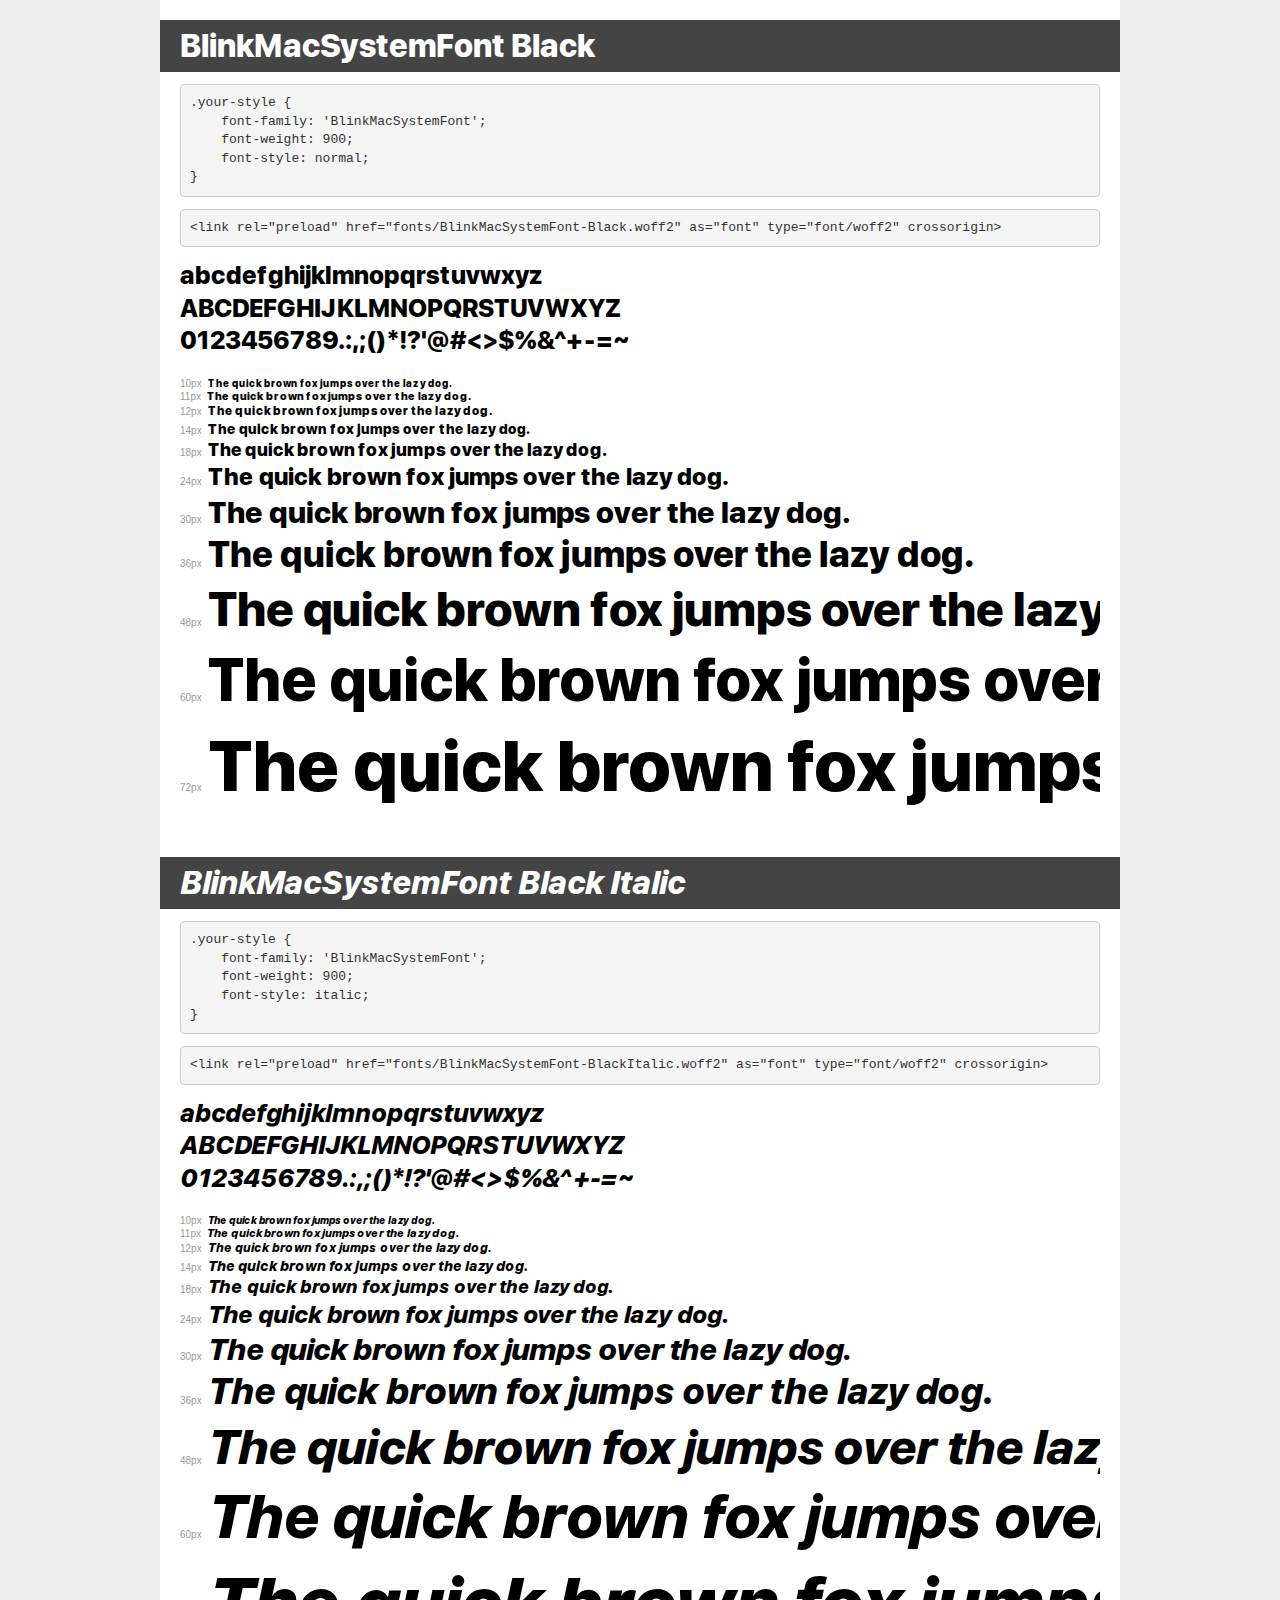
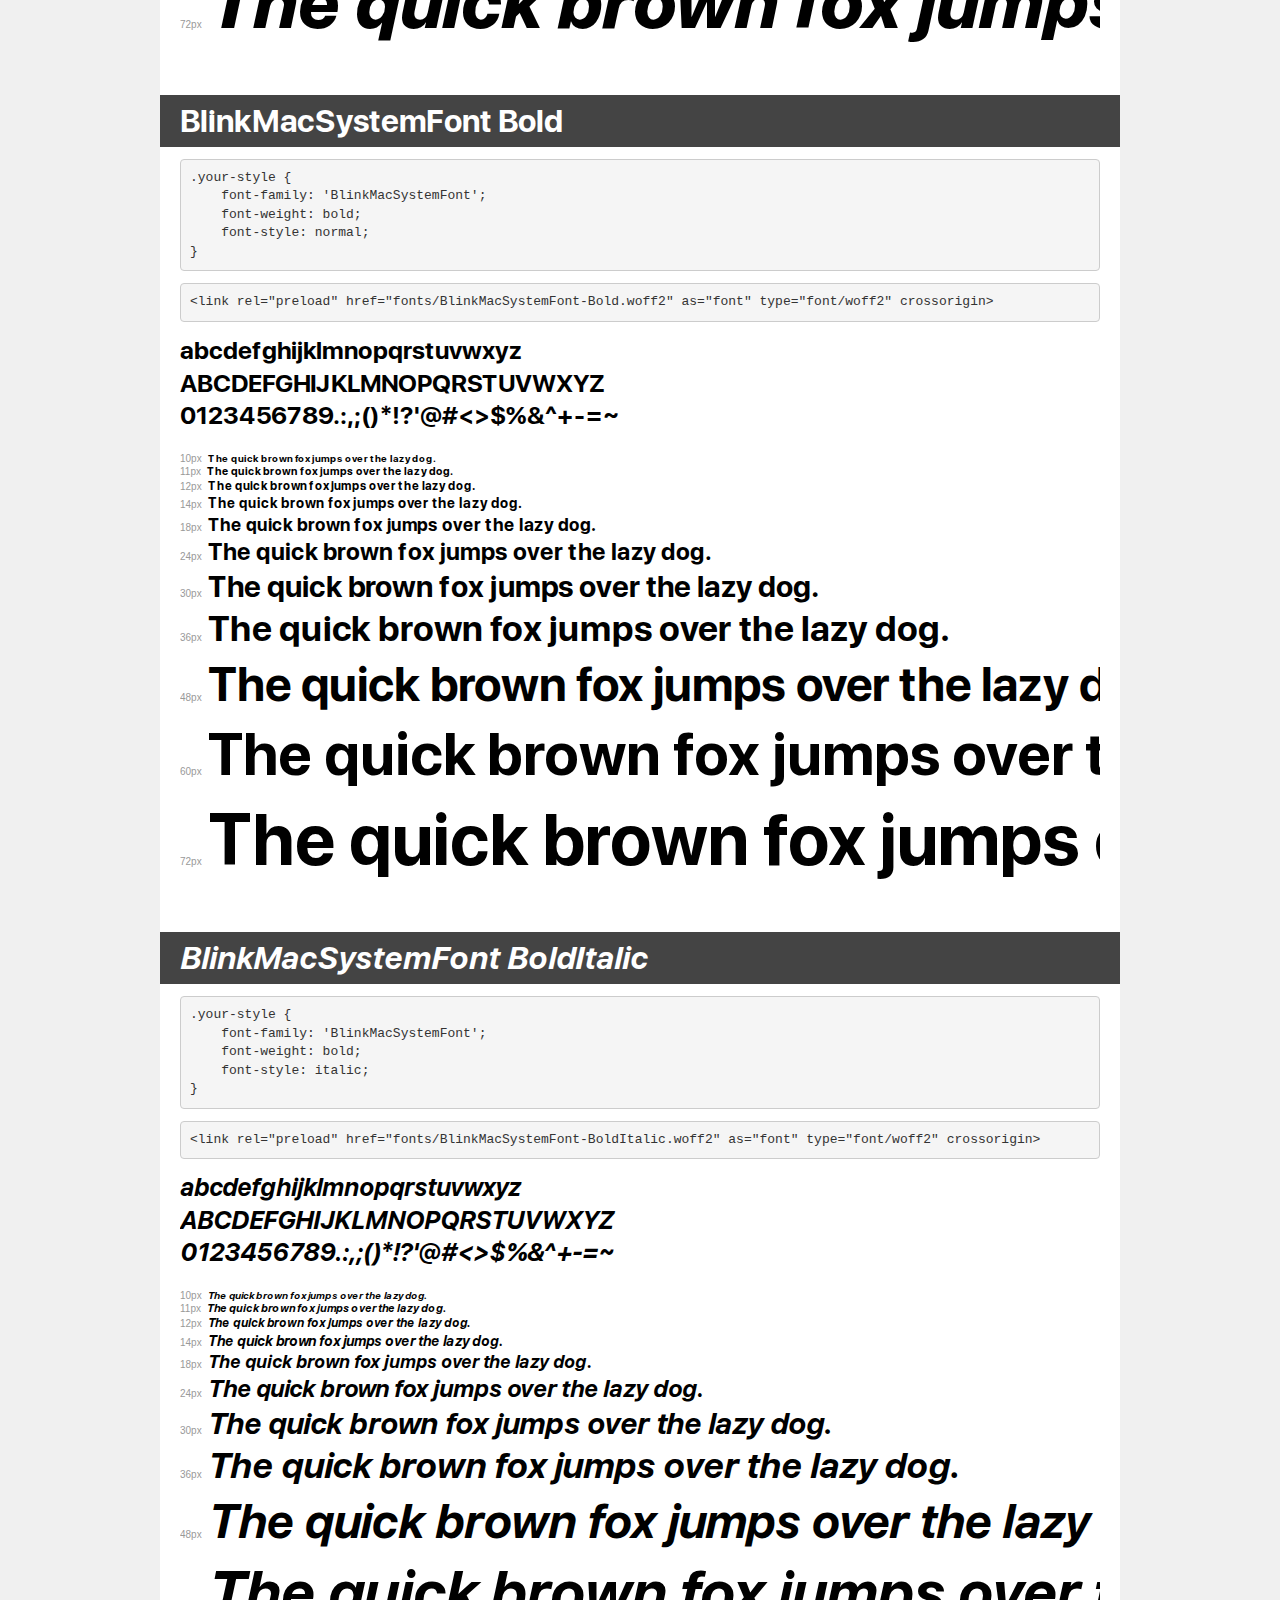
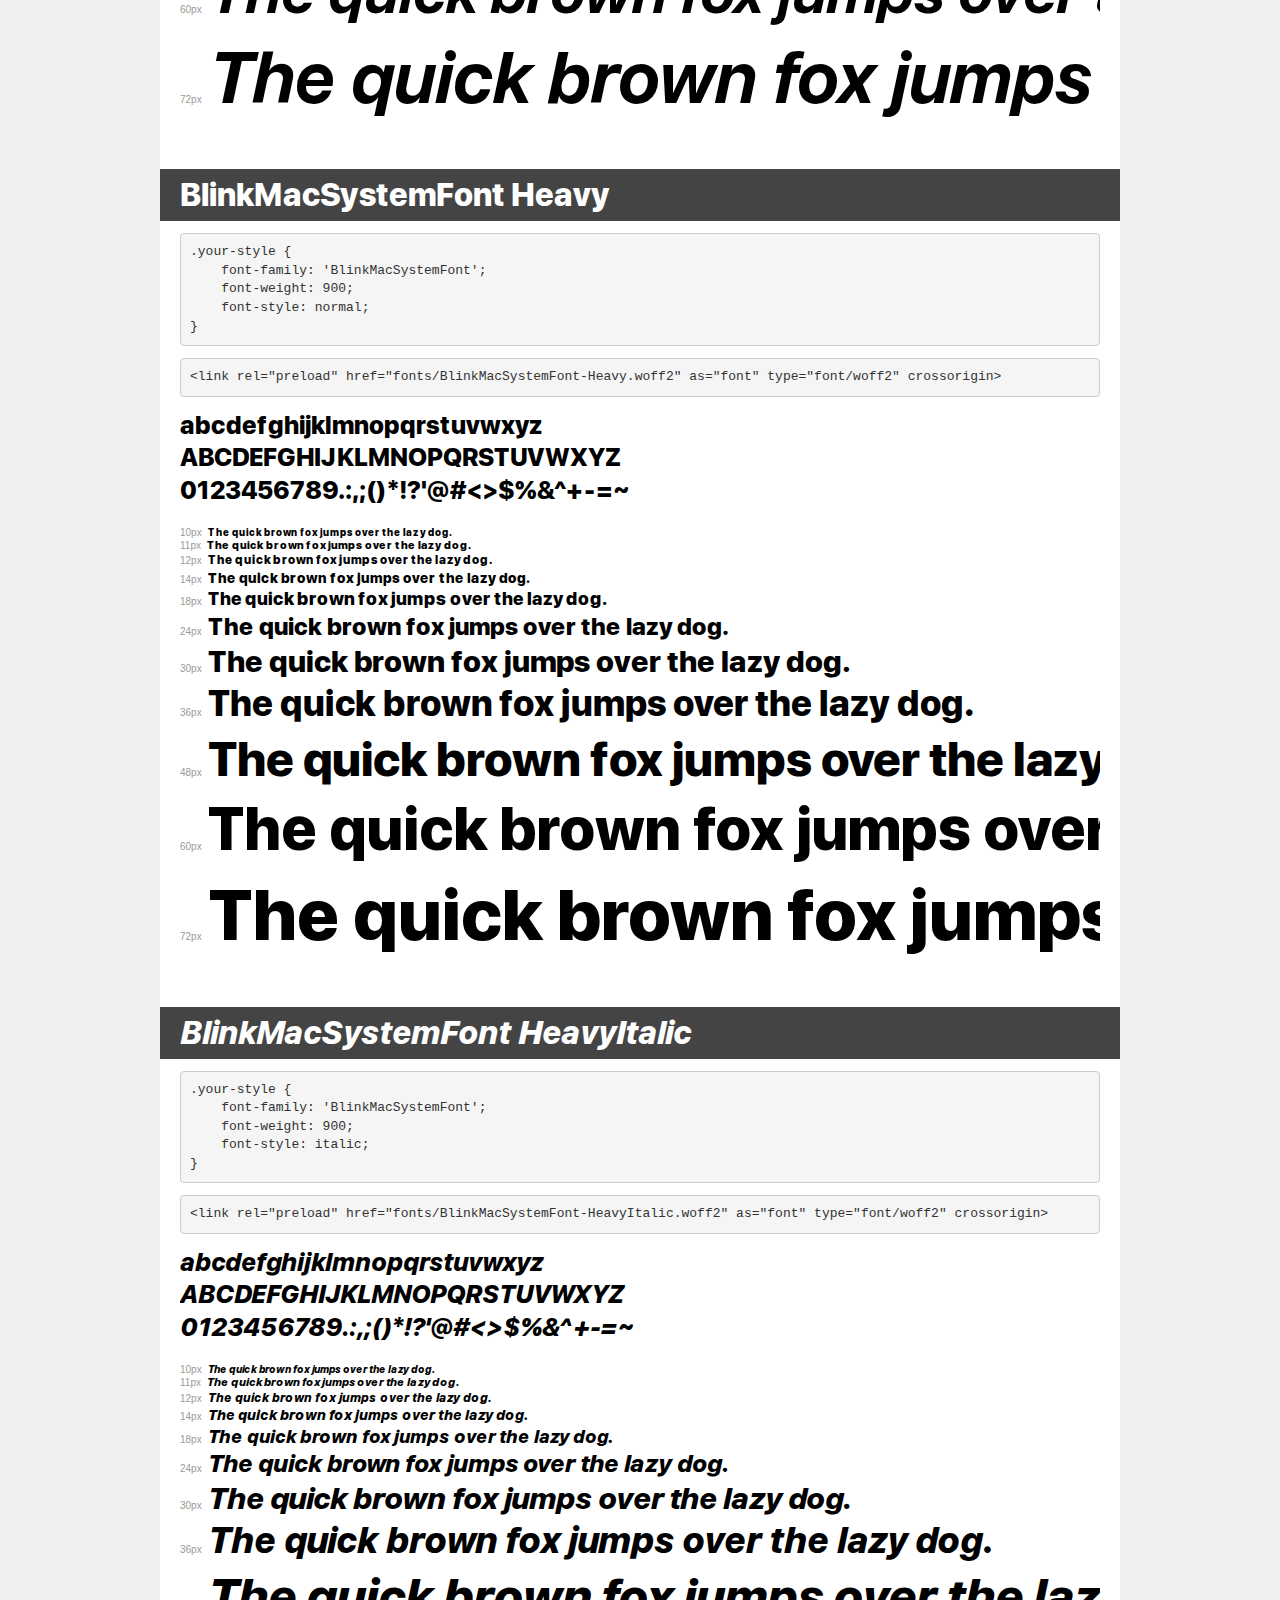
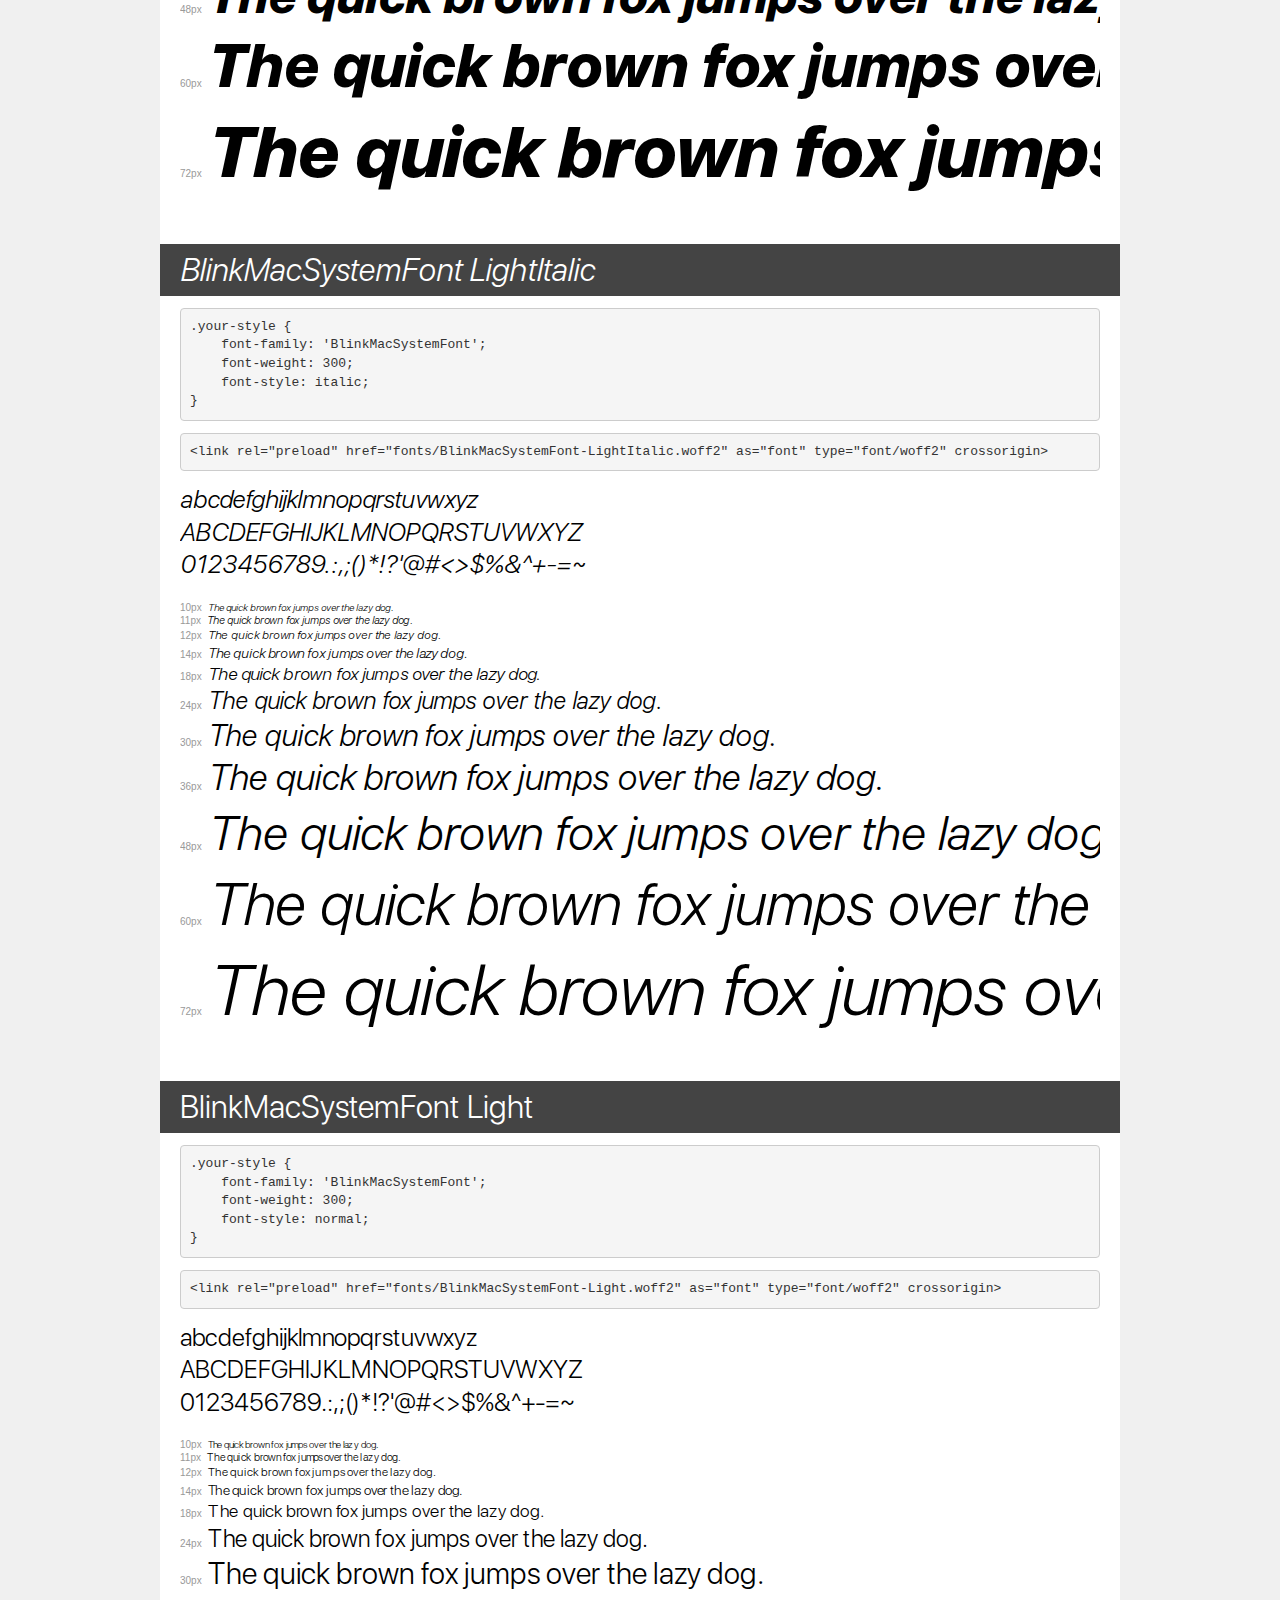
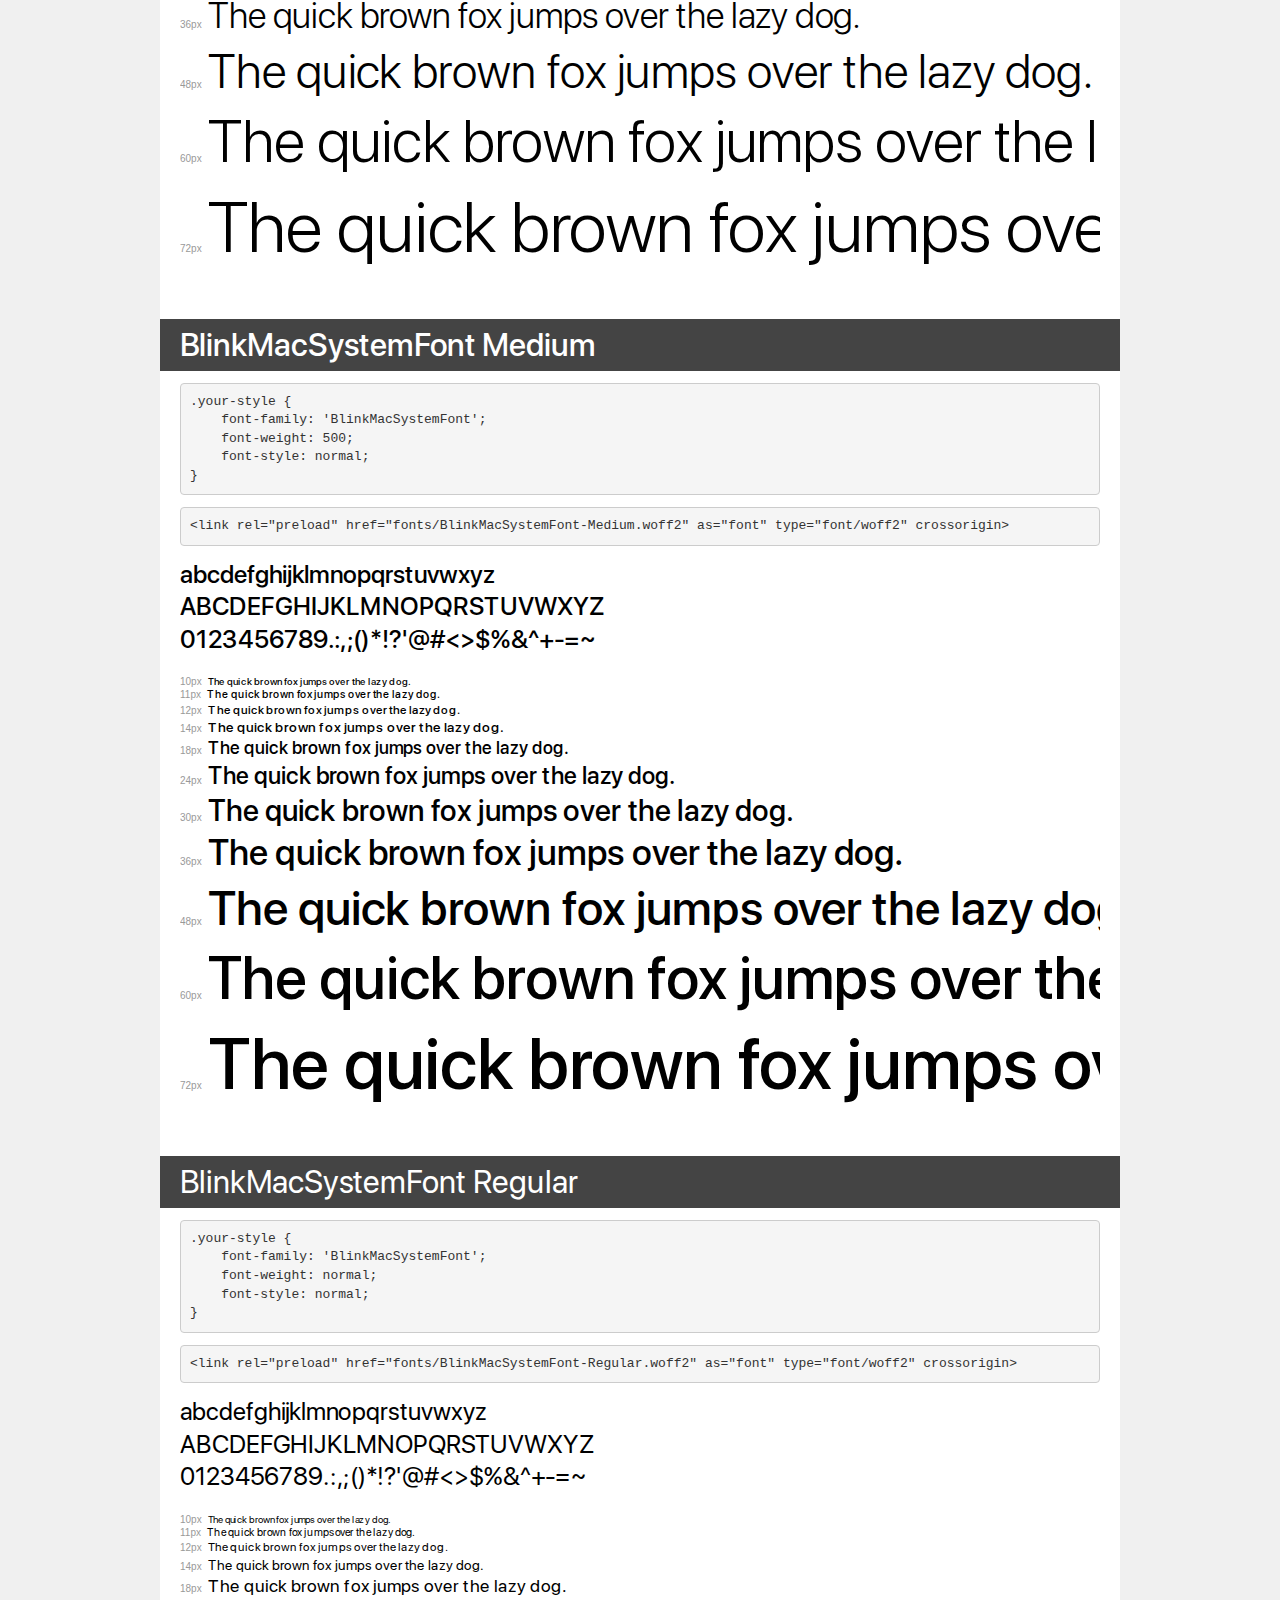
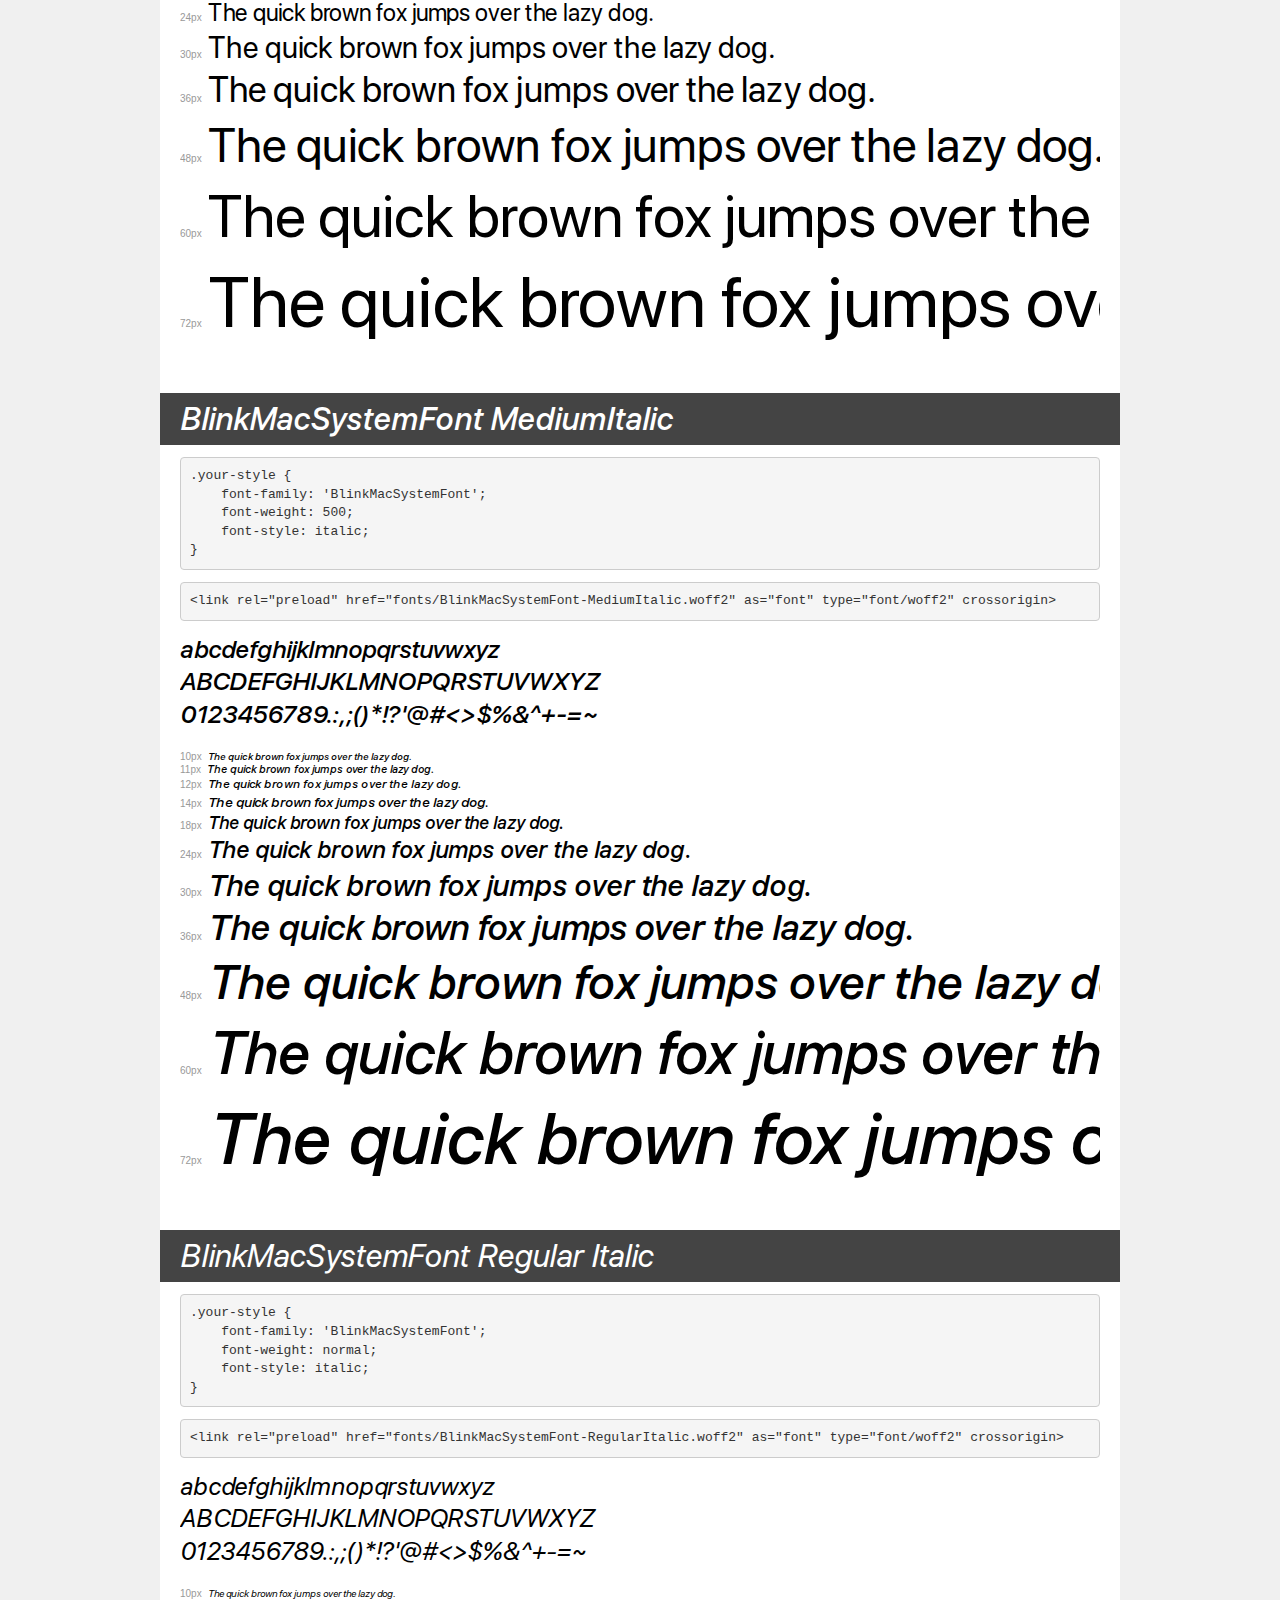
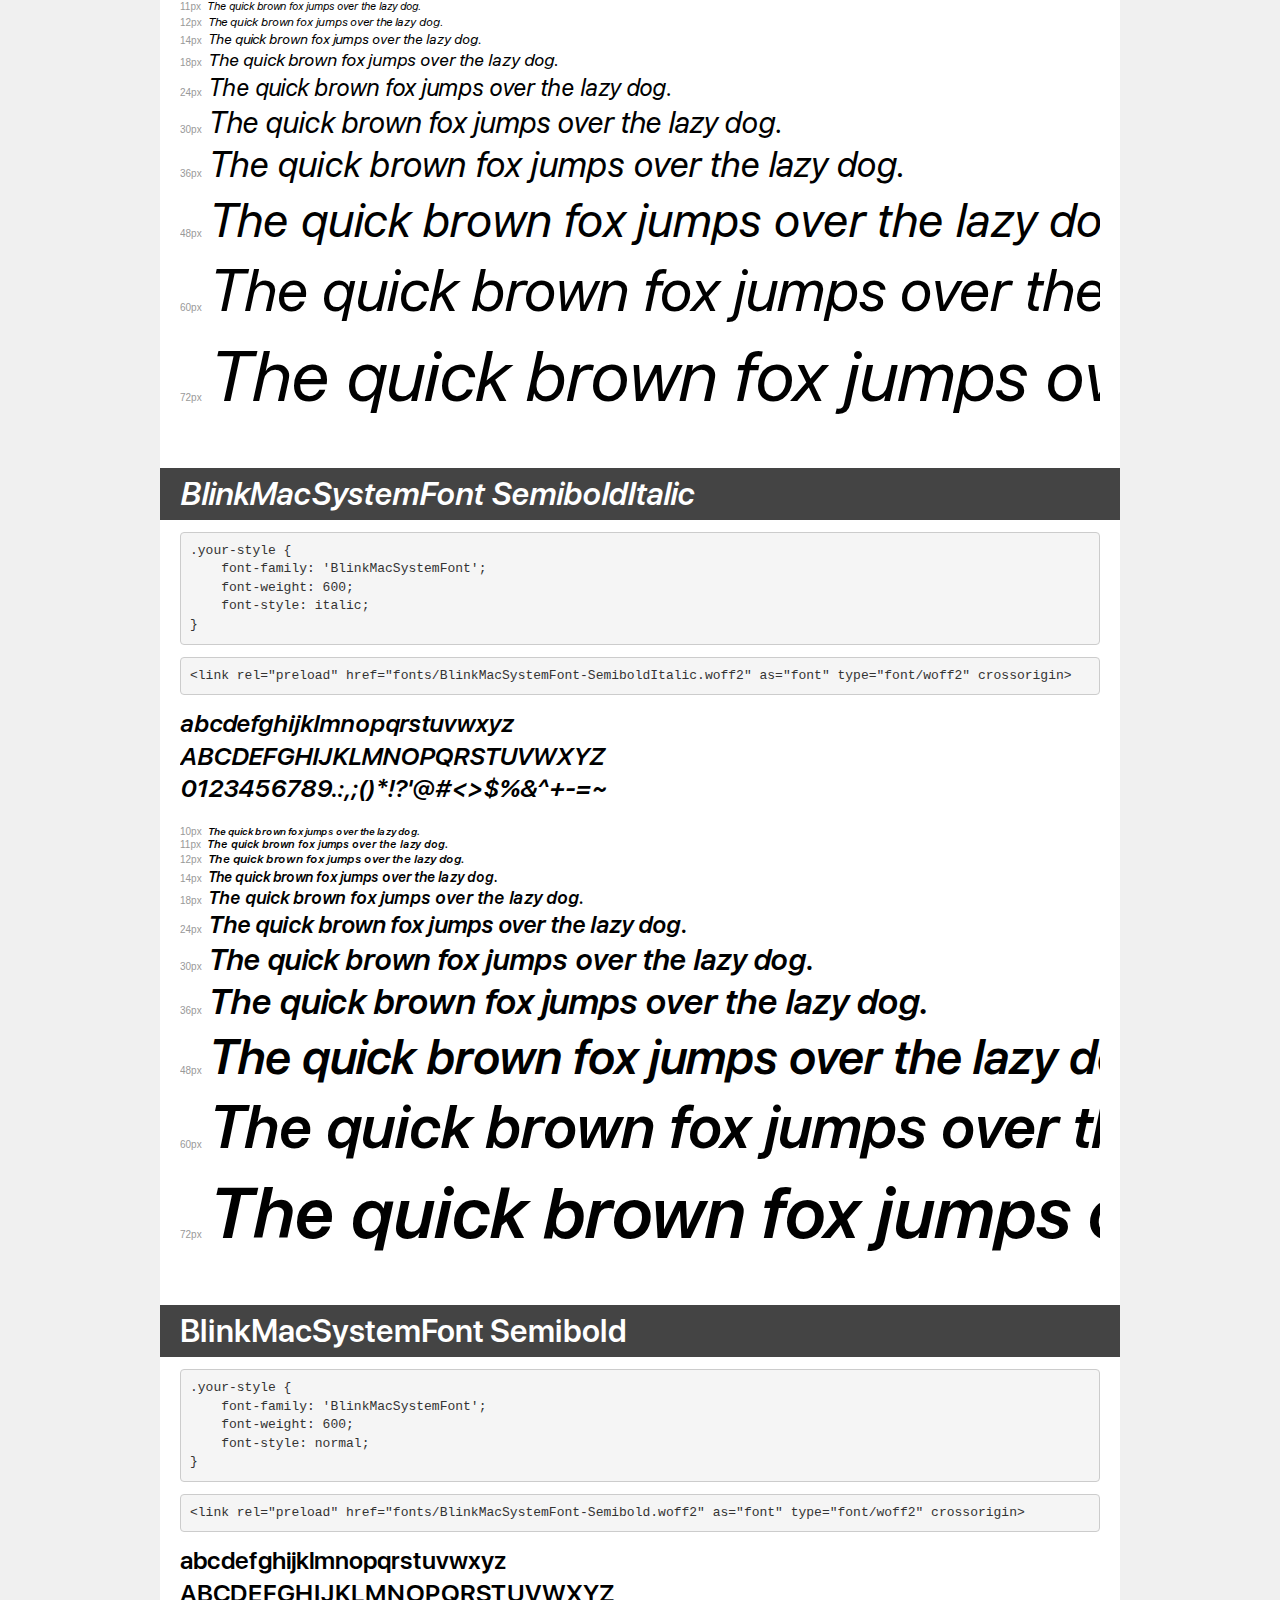
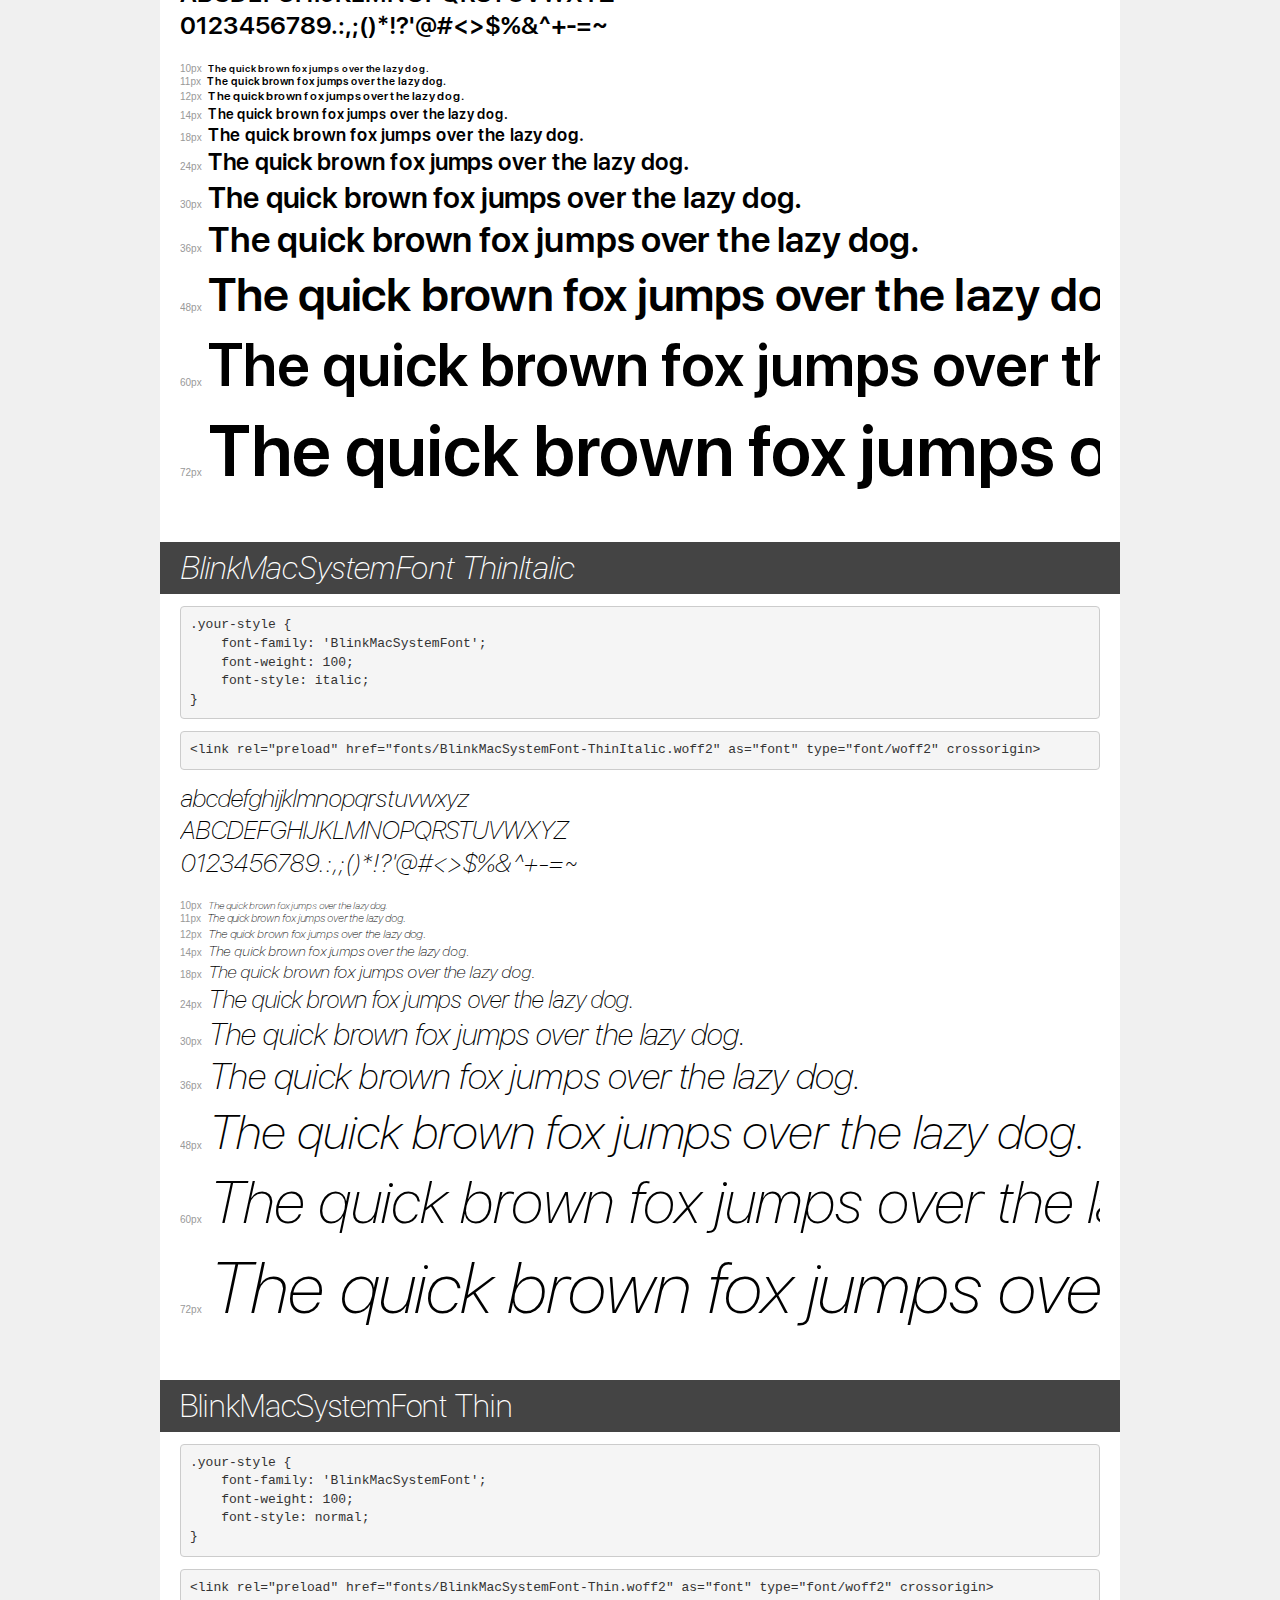
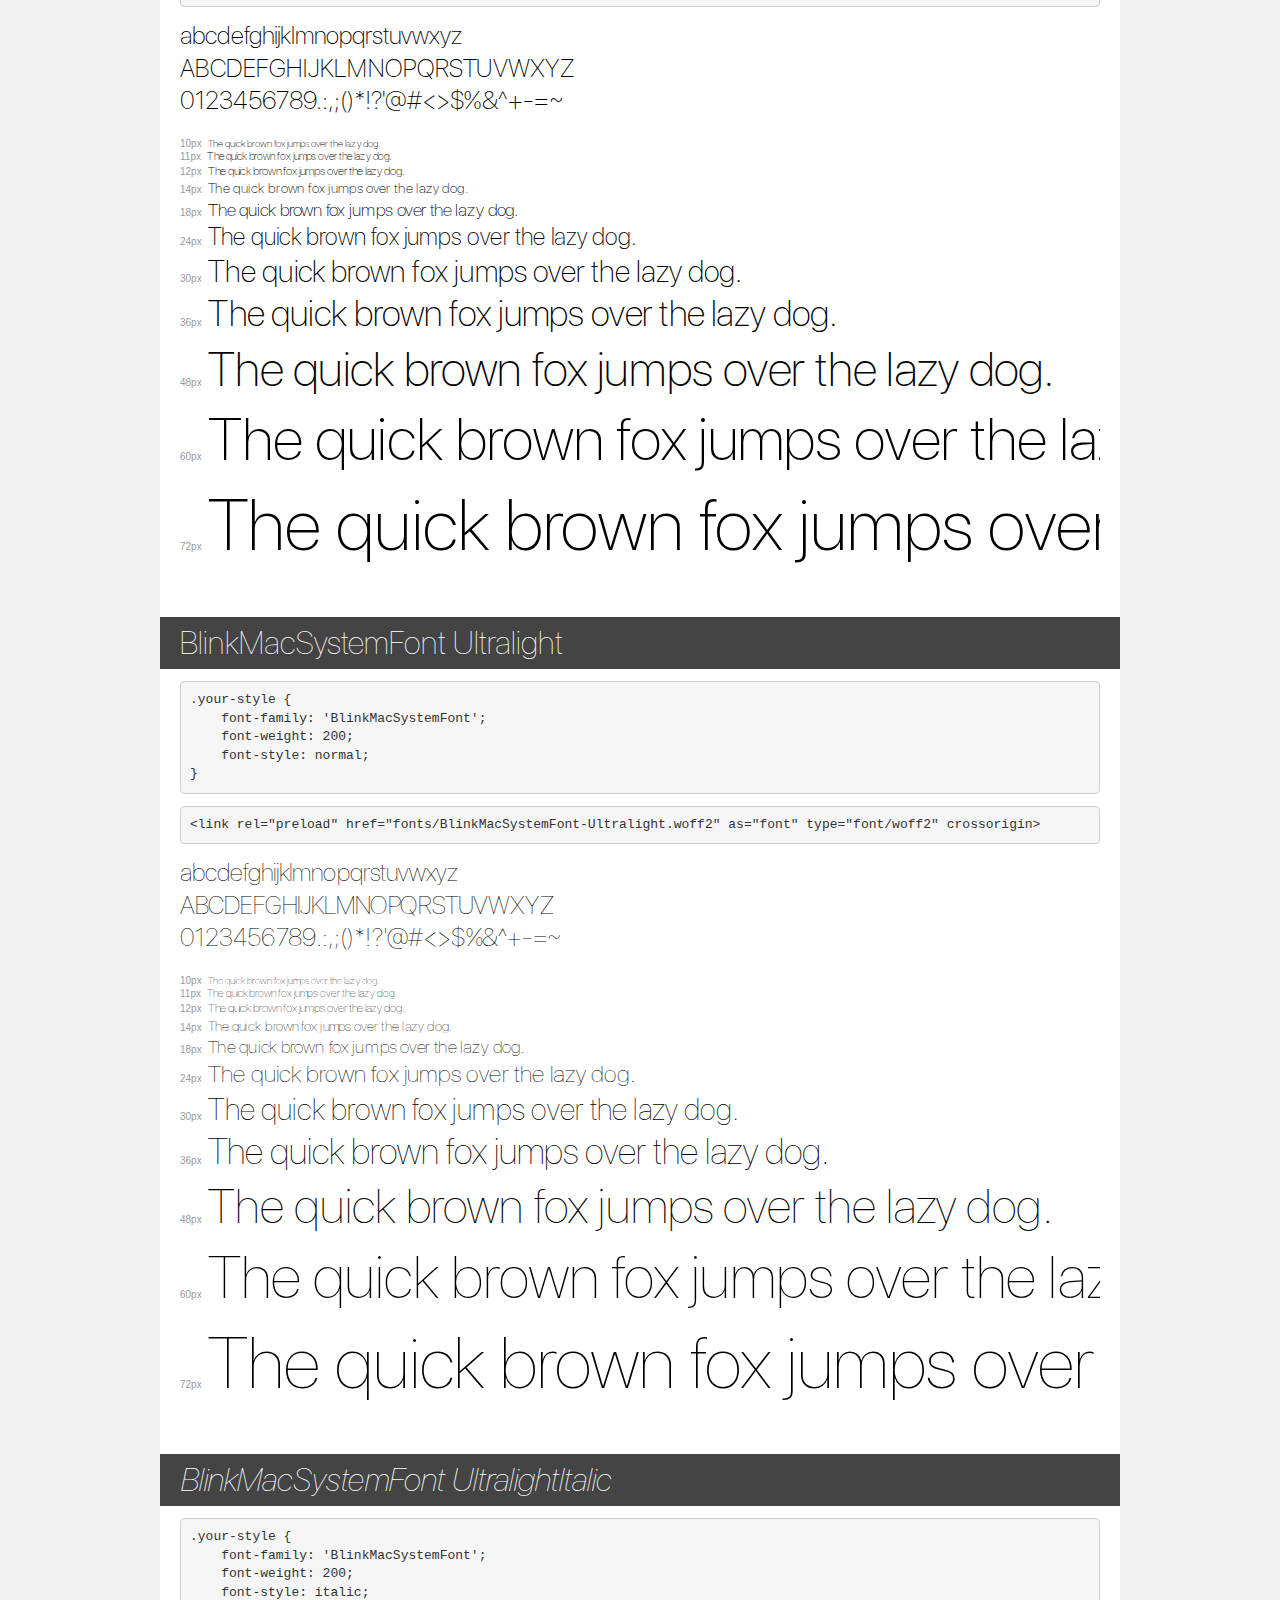
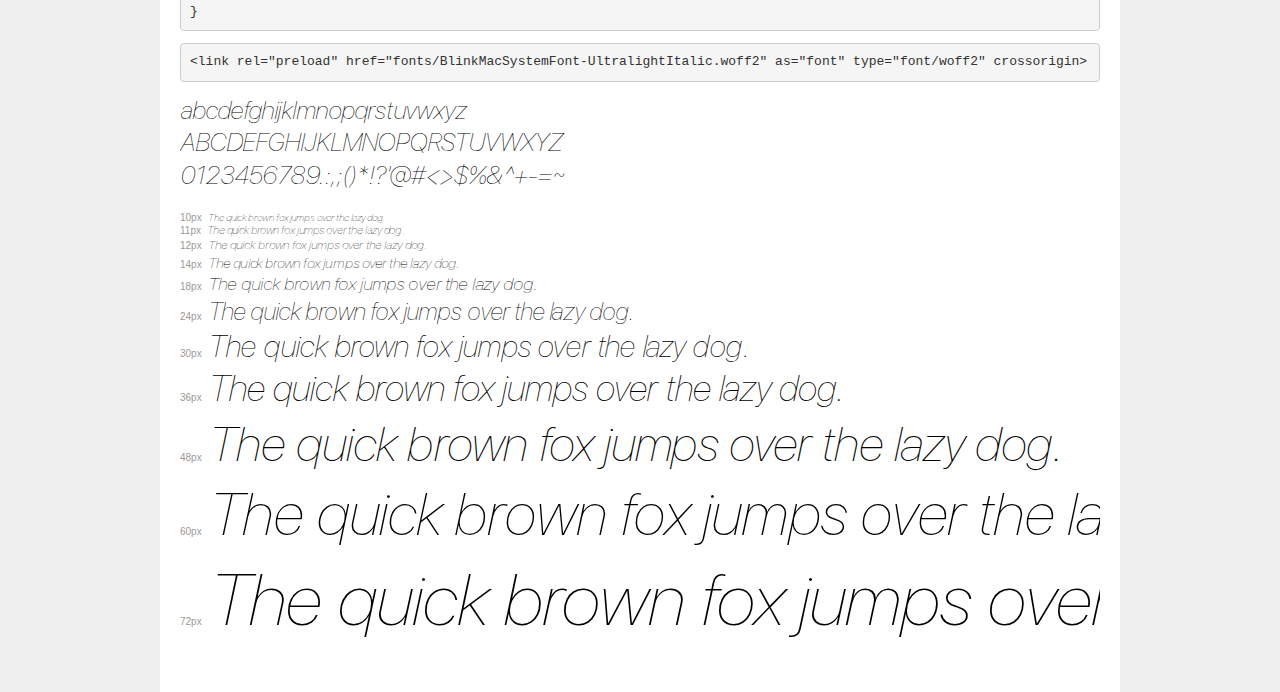
<file: webfont/demo.html>
<!DOCTYPE html>
<html lang="en">
<head>
    <meta charset="utf-8">
    <meta http-equiv="X-UA-Compatible" content="IE=edge">
    <meta name="viewport" content="width=device-width, initial-scale=1">
    <meta name="robots" content="noindex, noarchive">
    <meta name="format-detection" content="telephone=no">
    <title>Transfonter demo</title>
    <link href="stylesheet.css" rel="stylesheet">
    <style>
        /*
        http://meyerweb.com/eric/tools/css/reset/
        v2.0 | 20110126
        License: none (public domain)
        */
        html, body, div, span, applet, object, iframe,
        h1, h2, h3, h4, h5, h6, p, blockquote, pre,
        a, abbr, acronym, address, big, cite, code,
        del, dfn, em, img, ins, kbd, q, s, samp,
        small, strike, strong, sub, sup, tt, var,
        b, u, i, center,
        dl, dt, dd, ol, ul, li,
        fieldset, form, label, legend,
        table, caption, tbody, tfoot, thead, tr, th, td,
        article, aside, canvas, details, embed,
        figure, figcaption, footer, header, hgroup,
        menu, nav, output, ruby, section, summary,
        time, mark, audio, video {
            margin: 0;
            padding: 0;
            border: 0;
            font-size: 100%;
            font: inherit;
            vertical-align: baseline;
        }
        /* HTML5 display-role reset for older browsers */
        article, aside, details, figcaption, figure,
        footer, header, hgroup, menu, nav, section {
            display: block;
        }
        body {
            line-height: 1;
        }
        ol, ul {
            list-style: none;
        }
        blockquote, q {
            quotes: none;
        }
        blockquote:before, blockquote:after,
        q:before, q:after {
            content: '';
            content: none;
        }
        table {
            border-collapse: collapse;
            border-spacing: 0;
        }
        /* demo styles */
        body {
            background: #f0f0f0;
            color: #000;
        }
        .page {
            background: #fff;
            width: 920px;
            margin: 0 auto;
            padding: 20px 20px 0 20px;
            overflow: hidden;
        }
        .font-container {
            overflow-x: auto;
            overflow-y: hidden;
            margin-bottom: 40px;
            line-height: 1.3;
            white-space: nowrap;
            padding-bottom: 5px;
        }
        h1 {
            position: relative;
            background: #444;
            font-size: 32px;
            color: #fff;
            padding: 10px 20px;
            margin: 0 -20px 12px -20px;
        }
        .letters {
            font-size: 25px;
            margin-bottom: 20px;
        }
        .s10:before {
            content: '10px';
        }
        .s11:before {
            content: '11px';
        }
        .s12:before {
            content: '12px';
        }
        .s14:before {
            content: '14px';
        }
        .s18:before {
            content: '18px';
        }
        .s24:before {
            content: '24px';
        }
        .s30:before {
            content: '30px';
        }
        .s36:before {
            content: '36px';
        }
        .s48:before {
            content: '48px';
        }
        .s60:before {
            content: '60px';
        }
        .s72:before {
            content: '72px';
        }
        .s10:before, .s11:before, .s12:before, .s14:before,
        .s18:before, .s24:before, .s30:before, .s36:before,
        .s48:before, .s60:before, .s72:before {
            font-family: Arial, sans-serif;
            font-size: 10px;
            font-weight: normal;
            font-style: normal;
            color: #999;
            padding-right: 6px;
        }
        pre {
            display: block;
            padding: 9px;
            margin: 0 0 12px;
            font-family: Monaco, Menlo, Consolas, "Courier New", monospace;
            font-size: 13px;
            line-height: 1.428571429;
            color: #333;
            font-weight: normal;
            font-style: normal;
            background-color: #f5f5f5;
            border: 1px solid #ccc;
            overflow-x: auto;
            border-radius: 4px;
        }
        /* responsive */
        @media (max-width: 959px) {
            .page {
                width: auto;
                margin: 0;
            }
        }
    </style>
</head>
<body>
<div class="page">
    <div class="demo">
        <h1 style="font-family: 'BlinkMacSystemFont'; font-weight: 900; font-style: normal;">BlinkMacSystemFont Black</h1>
        <pre title="Usage">.your-style {
    font-family: 'BlinkMacSystemFont';
    font-weight: 900;
    font-style: normal;
}</pre>
        <pre title="Preload (optional)">
&lt;link rel=&quot;preload&quot; href=&quot;fonts/BlinkMacSystemFont-Black.woff2&quot; as=&quot;font&quot; type=&quot;font/woff2&quot; crossorigin&gt;</pre>
        <div class="font-container" style="font-family: 'BlinkMacSystemFont'; font-weight: 900; font-style: normal;">
            <p class="letters">
                abcdefghijklmnopqrstuvwxyz<br>
ABCDEFGHIJKLMNOPQRSTUVWXYZ<br>
                0123456789.:,;()*!?'@#&lt;&gt;$%&^+-=~
            </p>
            <p class="s10" style="font-size: 10px;">The quick brown fox jumps over the lazy dog.</p>
            <p class="s11" style="font-size: 11px;">The quick brown fox jumps over the lazy dog.</p>
            <p class="s12" style="font-size: 12px;">The quick brown fox jumps over the lazy dog.</p>
            <p class="s14" style="font-size: 14px;">The quick brown fox jumps over the lazy dog.</p>
            <p class="s18" style="font-size: 18px;">The quick brown fox jumps over the lazy dog.</p>
            <p class="s24" style="font-size: 24px;">The quick brown fox jumps over the lazy dog.</p>
            <p class="s30" style="font-size: 30px;">The quick brown fox jumps over the lazy dog.</p>
            <p class="s36" style="font-size: 36px;">The quick brown fox jumps over the lazy dog.</p>
            <p class="s48" style="font-size: 48px;">The quick brown fox jumps over the lazy dog.</p>
            <p class="s60" style="font-size: 60px;">The quick brown fox jumps over the lazy dog.</p>
            <p class="s72" style="font-size: 72px;">The quick brown fox jumps over the lazy dog.</p>
        </div>
    </div>

    <div class="demo">
        <h1 style="font-family: 'BlinkMacSystemFont'; font-weight: 900; font-style: italic;">BlinkMacSystemFont Black Italic</h1>
        <pre title="Usage">.your-style {
    font-family: 'BlinkMacSystemFont';
    font-weight: 900;
    font-style: italic;
}</pre>
        <pre title="Preload (optional)">
&lt;link rel=&quot;preload&quot; href=&quot;fonts/BlinkMacSystemFont-BlackItalic.woff2&quot; as=&quot;font&quot; type=&quot;font/woff2&quot; crossorigin&gt;</pre>
        <div class="font-container" style="font-family: 'BlinkMacSystemFont'; font-weight: 900; font-style: italic;">
            <p class="letters">
                abcdefghijklmnopqrstuvwxyz<br>
ABCDEFGHIJKLMNOPQRSTUVWXYZ<br>
                0123456789.:,;()*!?'@#&lt;&gt;$%&^+-=~
            </p>
            <p class="s10" style="font-size: 10px;">The quick brown fox jumps over the lazy dog.</p>
            <p class="s11" style="font-size: 11px;">The quick brown fox jumps over the lazy dog.</p>
            <p class="s12" style="font-size: 12px;">The quick brown fox jumps over the lazy dog.</p>
            <p class="s14" style="font-size: 14px;">The quick brown fox jumps over the lazy dog.</p>
            <p class="s18" style="font-size: 18px;">The quick brown fox jumps over the lazy dog.</p>
            <p class="s24" style="font-size: 24px;">The quick brown fox jumps over the lazy dog.</p>
            <p class="s30" style="font-size: 30px;">The quick brown fox jumps over the lazy dog.</p>
            <p class="s36" style="font-size: 36px;">The quick brown fox jumps over the lazy dog.</p>
            <p class="s48" style="font-size: 48px;">The quick brown fox jumps over the lazy dog.</p>
            <p class="s60" style="font-size: 60px;">The quick brown fox jumps over the lazy dog.</p>
            <p class="s72" style="font-size: 72px;">The quick brown fox jumps over the lazy dog.</p>
        </div>
    </div>

    <div class="demo">
        <h1 style="font-family: 'BlinkMacSystemFont'; font-weight: bold; font-style: normal;">BlinkMacSystemFont Bold</h1>
        <pre title="Usage">.your-style {
    font-family: 'BlinkMacSystemFont';
    font-weight: bold;
    font-style: normal;
}</pre>
        <pre title="Preload (optional)">
&lt;link rel=&quot;preload&quot; href=&quot;fonts/BlinkMacSystemFont-Bold.woff2&quot; as=&quot;font&quot; type=&quot;font/woff2&quot; crossorigin&gt;</pre>
        <div class="font-container" style="font-family: 'BlinkMacSystemFont'; font-weight: bold; font-style: normal;">
            <p class="letters">
                abcdefghijklmnopqrstuvwxyz<br>
ABCDEFGHIJKLMNOPQRSTUVWXYZ<br>
                0123456789.:,;()*!?'@#&lt;&gt;$%&^+-=~
            </p>
            <p class="s10" style="font-size: 10px;">The quick brown fox jumps over the lazy dog.</p>
            <p class="s11" style="font-size: 11px;">The quick brown fox jumps over the lazy dog.</p>
            <p class="s12" style="font-size: 12px;">The quick brown fox jumps over the lazy dog.</p>
            <p class="s14" style="font-size: 14px;">The quick brown fox jumps over the lazy dog.</p>
            <p class="s18" style="font-size: 18px;">The quick brown fox jumps over the lazy dog.</p>
            <p class="s24" style="font-size: 24px;">The quick brown fox jumps over the lazy dog.</p>
            <p class="s30" style="font-size: 30px;">The quick brown fox jumps over the lazy dog.</p>
            <p class="s36" style="font-size: 36px;">The quick brown fox jumps over the lazy dog.</p>
            <p class="s48" style="font-size: 48px;">The quick brown fox jumps over the lazy dog.</p>
            <p class="s60" style="font-size: 60px;">The quick brown fox jumps over the lazy dog.</p>
            <p class="s72" style="font-size: 72px;">The quick brown fox jumps over the lazy dog.</p>
        </div>
    </div>

    <div class="demo">
        <h1 style="font-family: 'BlinkMacSystemFont'; font-weight: bold; font-style: italic;">BlinkMacSystemFont BoldItalic</h1>
        <pre title="Usage">.your-style {
    font-family: 'BlinkMacSystemFont';
    font-weight: bold;
    font-style: italic;
}</pre>
        <pre title="Preload (optional)">
&lt;link rel=&quot;preload&quot; href=&quot;fonts/BlinkMacSystemFont-BoldItalic.woff2&quot; as=&quot;font&quot; type=&quot;font/woff2&quot; crossorigin&gt;</pre>
        <div class="font-container" style="font-family: 'BlinkMacSystemFont'; font-weight: bold; font-style: italic;">
            <p class="letters">
                abcdefghijklmnopqrstuvwxyz<br>
ABCDEFGHIJKLMNOPQRSTUVWXYZ<br>
                0123456789.:,;()*!?'@#&lt;&gt;$%&^+-=~
            </p>
            <p class="s10" style="font-size: 10px;">The quick brown fox jumps over the lazy dog.</p>
            <p class="s11" style="font-size: 11px;">The quick brown fox jumps over the lazy dog.</p>
            <p class="s12" style="font-size: 12px;">The quick brown fox jumps over the lazy dog.</p>
            <p class="s14" style="font-size: 14px;">The quick brown fox jumps over the lazy dog.</p>
            <p class="s18" style="font-size: 18px;">The quick brown fox jumps over the lazy dog.</p>
            <p class="s24" style="font-size: 24px;">The quick brown fox jumps over the lazy dog.</p>
            <p class="s30" style="font-size: 30px;">The quick brown fox jumps over the lazy dog.</p>
            <p class="s36" style="font-size: 36px;">The quick brown fox jumps over the lazy dog.</p>
            <p class="s48" style="font-size: 48px;">The quick brown fox jumps over the lazy dog.</p>
            <p class="s60" style="font-size: 60px;">The quick brown fox jumps over the lazy dog.</p>
            <p class="s72" style="font-size: 72px;">The quick brown fox jumps over the lazy dog.</p>
        </div>
    </div>

    <div class="demo">
        <h1 style="font-family: 'BlinkMacSystemFont'; font-weight: 900; font-style: normal;">BlinkMacSystemFont Heavy</h1>
        <pre title="Usage">.your-style {
    font-family: 'BlinkMacSystemFont';
    font-weight: 900;
    font-style: normal;
}</pre>
        <pre title="Preload (optional)">
&lt;link rel=&quot;preload&quot; href=&quot;fonts/BlinkMacSystemFont-Heavy.woff2&quot; as=&quot;font&quot; type=&quot;font/woff2&quot; crossorigin&gt;</pre>
        <div class="font-container" style="font-family: 'BlinkMacSystemFont'; font-weight: 900; font-style: normal;">
            <p class="letters">
                abcdefghijklmnopqrstuvwxyz<br>
ABCDEFGHIJKLMNOPQRSTUVWXYZ<br>
                0123456789.:,;()*!?'@#&lt;&gt;$%&^+-=~
            </p>
            <p class="s10" style="font-size: 10px;">The quick brown fox jumps over the lazy dog.</p>
            <p class="s11" style="font-size: 11px;">The quick brown fox jumps over the lazy dog.</p>
            <p class="s12" style="font-size: 12px;">The quick brown fox jumps over the lazy dog.</p>
            <p class="s14" style="font-size: 14px;">The quick brown fox jumps over the lazy dog.</p>
            <p class="s18" style="font-size: 18px;">The quick brown fox jumps over the lazy dog.</p>
            <p class="s24" style="font-size: 24px;">The quick brown fox jumps over the lazy dog.</p>
            <p class="s30" style="font-size: 30px;">The quick brown fox jumps over the lazy dog.</p>
            <p class="s36" style="font-size: 36px;">The quick brown fox jumps over the lazy dog.</p>
            <p class="s48" style="font-size: 48px;">The quick brown fox jumps over the lazy dog.</p>
            <p class="s60" style="font-size: 60px;">The quick brown fox jumps over the lazy dog.</p>
            <p class="s72" style="font-size: 72px;">The quick brown fox jumps over the lazy dog.</p>
        </div>
    </div>

    <div class="demo">
        <h1 style="font-family: 'BlinkMacSystemFont'; font-weight: 900; font-style: italic;">BlinkMacSystemFont HeavyItalic</h1>
        <pre title="Usage">.your-style {
    font-family: 'BlinkMacSystemFont';
    font-weight: 900;
    font-style: italic;
}</pre>
        <pre title="Preload (optional)">
&lt;link rel=&quot;preload&quot; href=&quot;fonts/BlinkMacSystemFont-HeavyItalic.woff2&quot; as=&quot;font&quot; type=&quot;font/woff2&quot; crossorigin&gt;</pre>
        <div class="font-container" style="font-family: 'BlinkMacSystemFont'; font-weight: 900; font-style: italic;">
            <p class="letters">
                abcdefghijklmnopqrstuvwxyz<br>
ABCDEFGHIJKLMNOPQRSTUVWXYZ<br>
                0123456789.:,;()*!?'@#&lt;&gt;$%&^+-=~
            </p>
            <p class="s10" style="font-size: 10px;">The quick brown fox jumps over the lazy dog.</p>
            <p class="s11" style="font-size: 11px;">The quick brown fox jumps over the lazy dog.</p>
            <p class="s12" style="font-size: 12px;">The quick brown fox jumps over the lazy dog.</p>
            <p class="s14" style="font-size: 14px;">The quick brown fox jumps over the lazy dog.</p>
            <p class="s18" style="font-size: 18px;">The quick brown fox jumps over the lazy dog.</p>
            <p class="s24" style="font-size: 24px;">The quick brown fox jumps over the lazy dog.</p>
            <p class="s30" style="font-size: 30px;">The quick brown fox jumps over the lazy dog.</p>
            <p class="s36" style="font-size: 36px;">The quick brown fox jumps over the lazy dog.</p>
            <p class="s48" style="font-size: 48px;">The quick brown fox jumps over the lazy dog.</p>
            <p class="s60" style="font-size: 60px;">The quick brown fox jumps over the lazy dog.</p>
            <p class="s72" style="font-size: 72px;">The quick brown fox jumps over the lazy dog.</p>
        </div>
    </div>

    <div class="demo">
        <h1 style="font-family: 'BlinkMacSystemFont'; font-weight: 300; font-style: italic;">BlinkMacSystemFont LightItalic</h1>
        <pre title="Usage">.your-style {
    font-family: 'BlinkMacSystemFont';
    font-weight: 300;
    font-style: italic;
}</pre>
        <pre title="Preload (optional)">
&lt;link rel=&quot;preload&quot; href=&quot;fonts/BlinkMacSystemFont-LightItalic.woff2&quot; as=&quot;font&quot; type=&quot;font/woff2&quot; crossorigin&gt;</pre>
        <div class="font-container" style="font-family: 'BlinkMacSystemFont'; font-weight: 300; font-style: italic;">
            <p class="letters">
                abcdefghijklmnopqrstuvwxyz<br>
ABCDEFGHIJKLMNOPQRSTUVWXYZ<br>
                0123456789.:,;()*!?'@#&lt;&gt;$%&^+-=~
            </p>
            <p class="s10" style="font-size: 10px;">The quick brown fox jumps over the lazy dog.</p>
            <p class="s11" style="font-size: 11px;">The quick brown fox jumps over the lazy dog.</p>
            <p class="s12" style="font-size: 12px;">The quick brown fox jumps over the lazy dog.</p>
            <p class="s14" style="font-size: 14px;">The quick brown fox jumps over the lazy dog.</p>
            <p class="s18" style="font-size: 18px;">The quick brown fox jumps over the lazy dog.</p>
            <p class="s24" style="font-size: 24px;">The quick brown fox jumps over the lazy dog.</p>
            <p class="s30" style="font-size: 30px;">The quick brown fox jumps over the lazy dog.</p>
            <p class="s36" style="font-size: 36px;">The quick brown fox jumps over the lazy dog.</p>
            <p class="s48" style="font-size: 48px;">The quick brown fox jumps over the lazy dog.</p>
            <p class="s60" style="font-size: 60px;">The quick brown fox jumps over the lazy dog.</p>
            <p class="s72" style="font-size: 72px;">The quick brown fox jumps over the lazy dog.</p>
        </div>
    </div>

    <div class="demo">
        <h1 style="font-family: 'BlinkMacSystemFont'; font-weight: 300; font-style: normal;">BlinkMacSystemFont Light</h1>
        <pre title="Usage">.your-style {
    font-family: 'BlinkMacSystemFont';
    font-weight: 300;
    font-style: normal;
}</pre>
        <pre title="Preload (optional)">
&lt;link rel=&quot;preload&quot; href=&quot;fonts/BlinkMacSystemFont-Light.woff2&quot; as=&quot;font&quot; type=&quot;font/woff2&quot; crossorigin&gt;</pre>
        <div class="font-container" style="font-family: 'BlinkMacSystemFont'; font-weight: 300; font-style: normal;">
            <p class="letters">
                abcdefghijklmnopqrstuvwxyz<br>
ABCDEFGHIJKLMNOPQRSTUVWXYZ<br>
                0123456789.:,;()*!?'@#&lt;&gt;$%&^+-=~
            </p>
            <p class="s10" style="font-size: 10px;">The quick brown fox jumps over the lazy dog.</p>
            <p class="s11" style="font-size: 11px;">The quick brown fox jumps over the lazy dog.</p>
            <p class="s12" style="font-size: 12px;">The quick brown fox jumps over the lazy dog.</p>
            <p class="s14" style="font-size: 14px;">The quick brown fox jumps over the lazy dog.</p>
            <p class="s18" style="font-size: 18px;">The quick brown fox jumps over the lazy dog.</p>
            <p class="s24" style="font-size: 24px;">The quick brown fox jumps over the lazy dog.</p>
            <p class="s30" style="font-size: 30px;">The quick brown fox jumps over the lazy dog.</p>
            <p class="s36" style="font-size: 36px;">The quick brown fox jumps over the lazy dog.</p>
            <p class="s48" style="font-size: 48px;">The quick brown fox jumps over the lazy dog.</p>
            <p class="s60" style="font-size: 60px;">The quick brown fox jumps over the lazy dog.</p>
            <p class="s72" style="font-size: 72px;">The quick brown fox jumps over the lazy dog.</p>
        </div>
    </div>

    <div class="demo">
        <h1 style="font-family: 'BlinkMacSystemFont'; font-weight: 500; font-style: normal;">BlinkMacSystemFont Medium</h1>
        <pre title="Usage">.your-style {
    font-family: 'BlinkMacSystemFont';
    font-weight: 500;
    font-style: normal;
}</pre>
        <pre title="Preload (optional)">
&lt;link rel=&quot;preload&quot; href=&quot;fonts/BlinkMacSystemFont-Medium.woff2&quot; as=&quot;font&quot; type=&quot;font/woff2&quot; crossorigin&gt;</pre>
        <div class="font-container" style="font-family: 'BlinkMacSystemFont'; font-weight: 500; font-style: normal;">
            <p class="letters">
                abcdefghijklmnopqrstuvwxyz<br>
ABCDEFGHIJKLMNOPQRSTUVWXYZ<br>
                0123456789.:,;()*!?'@#&lt;&gt;$%&^+-=~
            </p>
            <p class="s10" style="font-size: 10px;">The quick brown fox jumps over the lazy dog.</p>
            <p class="s11" style="font-size: 11px;">The quick brown fox jumps over the lazy dog.</p>
            <p class="s12" style="font-size: 12px;">The quick brown fox jumps over the lazy dog.</p>
            <p class="s14" style="font-size: 14px;">The quick brown fox jumps over the lazy dog.</p>
            <p class="s18" style="font-size: 18px;">The quick brown fox jumps over the lazy dog.</p>
            <p class="s24" style="font-size: 24px;">The quick brown fox jumps over the lazy dog.</p>
            <p class="s30" style="font-size: 30px;">The quick brown fox jumps over the lazy dog.</p>
            <p class="s36" style="font-size: 36px;">The quick brown fox jumps over the lazy dog.</p>
            <p class="s48" style="font-size: 48px;">The quick brown fox jumps over the lazy dog.</p>
            <p class="s60" style="font-size: 60px;">The quick brown fox jumps over the lazy dog.</p>
            <p class="s72" style="font-size: 72px;">The quick brown fox jumps over the lazy dog.</p>
        </div>
    </div>

    <div class="demo">
        <h1 style="font-family: 'BlinkMacSystemFont'; font-weight: normal; font-style: normal;">BlinkMacSystemFont Regular</h1>
        <pre title="Usage">.your-style {
    font-family: 'BlinkMacSystemFont';
    font-weight: normal;
    font-style: normal;
}</pre>
        <pre title="Preload (optional)">
&lt;link rel=&quot;preload&quot; href=&quot;fonts/BlinkMacSystemFont-Regular.woff2&quot; as=&quot;font&quot; type=&quot;font/woff2&quot; crossorigin&gt;</pre>
        <div class="font-container" style="font-family: 'BlinkMacSystemFont'; font-weight: normal; font-style: normal;">
            <p class="letters">
                abcdefghijklmnopqrstuvwxyz<br>
ABCDEFGHIJKLMNOPQRSTUVWXYZ<br>
                0123456789.:,;()*!?'@#&lt;&gt;$%&^+-=~
            </p>
            <p class="s10" style="font-size: 10px;">The quick brown fox jumps over the lazy dog.</p>
            <p class="s11" style="font-size: 11px;">The quick brown fox jumps over the lazy dog.</p>
            <p class="s12" style="font-size: 12px;">The quick brown fox jumps over the lazy dog.</p>
            <p class="s14" style="font-size: 14px;">The quick brown fox jumps over the lazy dog.</p>
            <p class="s18" style="font-size: 18px;">The quick brown fox jumps over the lazy dog.</p>
            <p class="s24" style="font-size: 24px;">The quick brown fox jumps over the lazy dog.</p>
            <p class="s30" style="font-size: 30px;">The quick brown fox jumps over the lazy dog.</p>
            <p class="s36" style="font-size: 36px;">The quick brown fox jumps over the lazy dog.</p>
            <p class="s48" style="font-size: 48px;">The quick brown fox jumps over the lazy dog.</p>
            <p class="s60" style="font-size: 60px;">The quick brown fox jumps over the lazy dog.</p>
            <p class="s72" style="font-size: 72px;">The quick brown fox jumps over the lazy dog.</p>
        </div>
    </div>

    <div class="demo">
        <h1 style="font-family: 'BlinkMacSystemFont'; font-weight: 500; font-style: italic;">BlinkMacSystemFont MediumItalic</h1>
        <pre title="Usage">.your-style {
    font-family: 'BlinkMacSystemFont';
    font-weight: 500;
    font-style: italic;
}</pre>
        <pre title="Preload (optional)">
&lt;link rel=&quot;preload&quot; href=&quot;fonts/BlinkMacSystemFont-MediumItalic.woff2&quot; as=&quot;font&quot; type=&quot;font/woff2&quot; crossorigin&gt;</pre>
        <div class="font-container" style="font-family: 'BlinkMacSystemFont'; font-weight: 500; font-style: italic;">
            <p class="letters">
                abcdefghijklmnopqrstuvwxyz<br>
ABCDEFGHIJKLMNOPQRSTUVWXYZ<br>
                0123456789.:,;()*!?'@#&lt;&gt;$%&^+-=~
            </p>
            <p class="s10" style="font-size: 10px;">The quick brown fox jumps over the lazy dog.</p>
            <p class="s11" style="font-size: 11px;">The quick brown fox jumps over the lazy dog.</p>
            <p class="s12" style="font-size: 12px;">The quick brown fox jumps over the lazy dog.</p>
            <p class="s14" style="font-size: 14px;">The quick brown fox jumps over the lazy dog.</p>
            <p class="s18" style="font-size: 18px;">The quick brown fox jumps over the lazy dog.</p>
            <p class="s24" style="font-size: 24px;">The quick brown fox jumps over the lazy dog.</p>
            <p class="s30" style="font-size: 30px;">The quick brown fox jumps over the lazy dog.</p>
            <p class="s36" style="font-size: 36px;">The quick brown fox jumps over the lazy dog.</p>
            <p class="s48" style="font-size: 48px;">The quick brown fox jumps over the lazy dog.</p>
            <p class="s60" style="font-size: 60px;">The quick brown fox jumps over the lazy dog.</p>
            <p class="s72" style="font-size: 72px;">The quick brown fox jumps over the lazy dog.</p>
        </div>
    </div>

    <div class="demo">
        <h1 style="font-family: 'BlinkMacSystemFont'; font-weight: normal; font-style: italic;">BlinkMacSystemFont Regular Italic</h1>
        <pre title="Usage">.your-style {
    font-family: 'BlinkMacSystemFont';
    font-weight: normal;
    font-style: italic;
}</pre>
        <pre title="Preload (optional)">
&lt;link rel=&quot;preload&quot; href=&quot;fonts/BlinkMacSystemFont-RegularItalic.woff2&quot; as=&quot;font&quot; type=&quot;font/woff2&quot; crossorigin&gt;</pre>
        <div class="font-container" style="font-family: 'BlinkMacSystemFont'; font-weight: normal; font-style: italic;">
            <p class="letters">
                abcdefghijklmnopqrstuvwxyz<br>
ABCDEFGHIJKLMNOPQRSTUVWXYZ<br>
                0123456789.:,;()*!?'@#&lt;&gt;$%&^+-=~
            </p>
            <p class="s10" style="font-size: 10px;">The quick brown fox jumps over the lazy dog.</p>
            <p class="s11" style="font-size: 11px;">The quick brown fox jumps over the lazy dog.</p>
            <p class="s12" style="font-size: 12px;">The quick brown fox jumps over the lazy dog.</p>
            <p class="s14" style="font-size: 14px;">The quick brown fox jumps over the lazy dog.</p>
            <p class="s18" style="font-size: 18px;">The quick brown fox jumps over the lazy dog.</p>
            <p class="s24" style="font-size: 24px;">The quick brown fox jumps over the lazy dog.</p>
            <p class="s30" style="font-size: 30px;">The quick brown fox jumps over the lazy dog.</p>
            <p class="s36" style="font-size: 36px;">The quick brown fox jumps over the lazy dog.</p>
            <p class="s48" style="font-size: 48px;">The quick brown fox jumps over the lazy dog.</p>
            <p class="s60" style="font-size: 60px;">The quick brown fox jumps over the lazy dog.</p>
            <p class="s72" style="font-size: 72px;">The quick brown fox jumps over the lazy dog.</p>
        </div>
    </div>

    <div class="demo">
        <h1 style="font-family: 'BlinkMacSystemFont'; font-weight: 600; font-style: italic;">BlinkMacSystemFont SemiboldItalic</h1>
        <pre title="Usage">.your-style {
    font-family: 'BlinkMacSystemFont';
    font-weight: 600;
    font-style: italic;
}</pre>
        <pre title="Preload (optional)">
&lt;link rel=&quot;preload&quot; href=&quot;fonts/BlinkMacSystemFont-SemiboldItalic.woff2&quot; as=&quot;font&quot; type=&quot;font/woff2&quot; crossorigin&gt;</pre>
        <div class="font-container" style="font-family: 'BlinkMacSystemFont'; font-weight: 600; font-style: italic;">
            <p class="letters">
                abcdefghijklmnopqrstuvwxyz<br>
ABCDEFGHIJKLMNOPQRSTUVWXYZ<br>
                0123456789.:,;()*!?'@#&lt;&gt;$%&^+-=~
            </p>
            <p class="s10" style="font-size: 10px;">The quick brown fox jumps over the lazy dog.</p>
            <p class="s11" style="font-size: 11px;">The quick brown fox jumps over the lazy dog.</p>
            <p class="s12" style="font-size: 12px;">The quick brown fox jumps over the lazy dog.</p>
            <p class="s14" style="font-size: 14px;">The quick brown fox jumps over the lazy dog.</p>
            <p class="s18" style="font-size: 18px;">The quick brown fox jumps over the lazy dog.</p>
            <p class="s24" style="font-size: 24px;">The quick brown fox jumps over the lazy dog.</p>
            <p class="s30" style="font-size: 30px;">The quick brown fox jumps over the lazy dog.</p>
            <p class="s36" style="font-size: 36px;">The quick brown fox jumps over the lazy dog.</p>
            <p class="s48" style="font-size: 48px;">The quick brown fox jumps over the lazy dog.</p>
            <p class="s60" style="font-size: 60px;">The quick brown fox jumps over the lazy dog.</p>
            <p class="s72" style="font-size: 72px;">The quick brown fox jumps over the lazy dog.</p>
        </div>
    </div>

    <div class="demo">
        <h1 style="font-family: 'BlinkMacSystemFont'; font-weight: 600; font-style: normal;">BlinkMacSystemFont Semibold</h1>
        <pre title="Usage">.your-style {
    font-family: 'BlinkMacSystemFont';
    font-weight: 600;
    font-style: normal;
}</pre>
        <pre title="Preload (optional)">
&lt;link rel=&quot;preload&quot; href=&quot;fonts/BlinkMacSystemFont-Semibold.woff2&quot; as=&quot;font&quot; type=&quot;font/woff2&quot; crossorigin&gt;</pre>
        <div class="font-container" style="font-family: 'BlinkMacSystemFont'; font-weight: 600; font-style: normal;">
            <p class="letters">
                abcdefghijklmnopqrstuvwxyz<br>
ABCDEFGHIJKLMNOPQRSTUVWXYZ<br>
                0123456789.:,;()*!?'@#&lt;&gt;$%&^+-=~
            </p>
            <p class="s10" style="font-size: 10px;">The quick brown fox jumps over the lazy dog.</p>
            <p class="s11" style="font-size: 11px;">The quick brown fox jumps over the lazy dog.</p>
            <p class="s12" style="font-size: 12px;">The quick brown fox jumps over the lazy dog.</p>
            <p class="s14" style="font-size: 14px;">The quick brown fox jumps over the lazy dog.</p>
            <p class="s18" style="font-size: 18px;">The quick brown fox jumps over the lazy dog.</p>
            <p class="s24" style="font-size: 24px;">The quick brown fox jumps over the lazy dog.</p>
            <p class="s30" style="font-size: 30px;">The quick brown fox jumps over the lazy dog.</p>
            <p class="s36" style="font-size: 36px;">The quick brown fox jumps over the lazy dog.</p>
            <p class="s48" style="font-size: 48px;">The quick brown fox jumps over the lazy dog.</p>
            <p class="s60" style="font-size: 60px;">The quick brown fox jumps over the lazy dog.</p>
            <p class="s72" style="font-size: 72px;">The quick brown fox jumps over the lazy dog.</p>
        </div>
    </div>

    <div class="demo">
        <h1 style="font-family: 'BlinkMacSystemFont'; font-weight: 100; font-style: italic;">BlinkMacSystemFont ThinItalic</h1>
        <pre title="Usage">.your-style {
    font-family: 'BlinkMacSystemFont';
    font-weight: 100;
    font-style: italic;
}</pre>
        <pre title="Preload (optional)">
&lt;link rel=&quot;preload&quot; href=&quot;fonts/BlinkMacSystemFont-ThinItalic.woff2&quot; as=&quot;font&quot; type=&quot;font/woff2&quot; crossorigin&gt;</pre>
        <div class="font-container" style="font-family: 'BlinkMacSystemFont'; font-weight: 100; font-style: italic;">
            <p class="letters">
                abcdefghijklmnopqrstuvwxyz<br>
ABCDEFGHIJKLMNOPQRSTUVWXYZ<br>
                0123456789.:,;()*!?'@#&lt;&gt;$%&^+-=~
            </p>
            <p class="s10" style="font-size: 10px;">The quick brown fox jumps over the lazy dog.</p>
            <p class="s11" style="font-size: 11px;">The quick brown fox jumps over the lazy dog.</p>
            <p class="s12" style="font-size: 12px;">The quick brown fox jumps over the lazy dog.</p>
            <p class="s14" style="font-size: 14px;">The quick brown fox jumps over the lazy dog.</p>
            <p class="s18" style="font-size: 18px;">The quick brown fox jumps over the lazy dog.</p>
            <p class="s24" style="font-size: 24px;">The quick brown fox jumps over the lazy dog.</p>
            <p class="s30" style="font-size: 30px;">The quick brown fox jumps over the lazy dog.</p>
            <p class="s36" style="font-size: 36px;">The quick brown fox jumps over the lazy dog.</p>
            <p class="s48" style="font-size: 48px;">The quick brown fox jumps over the lazy dog.</p>
            <p class="s60" style="font-size: 60px;">The quick brown fox jumps over the lazy dog.</p>
            <p class="s72" style="font-size: 72px;">The quick brown fox jumps over the lazy dog.</p>
        </div>
    </div>

    <div class="demo">
        <h1 style="font-family: 'BlinkMacSystemFont'; font-weight: 100; font-style: normal;">BlinkMacSystemFont Thin</h1>
        <pre title="Usage">.your-style {
    font-family: 'BlinkMacSystemFont';
    font-weight: 100;
    font-style: normal;
}</pre>
        <pre title="Preload (optional)">
&lt;link rel=&quot;preload&quot; href=&quot;fonts/BlinkMacSystemFont-Thin.woff2&quot; as=&quot;font&quot; type=&quot;font/woff2&quot; crossorigin&gt;</pre>
        <div class="font-container" style="font-family: 'BlinkMacSystemFont'; font-weight: 100; font-style: normal;">
            <p class="letters">
                abcdefghijklmnopqrstuvwxyz<br>
ABCDEFGHIJKLMNOPQRSTUVWXYZ<br>
                0123456789.:,;()*!?'@#&lt;&gt;$%&^+-=~
            </p>
            <p class="s10" style="font-size: 10px;">The quick brown fox jumps over the lazy dog.</p>
            <p class="s11" style="font-size: 11px;">The quick brown fox jumps over the lazy dog.</p>
            <p class="s12" style="font-size: 12px;">The quick brown fox jumps over the lazy dog.</p>
            <p class="s14" style="font-size: 14px;">The quick brown fox jumps over the lazy dog.</p>
            <p class="s18" style="font-size: 18px;">The quick brown fox jumps over the lazy dog.</p>
            <p class="s24" style="font-size: 24px;">The quick brown fox jumps over the lazy dog.</p>
            <p class="s30" style="font-size: 30px;">The quick brown fox jumps over the lazy dog.</p>
            <p class="s36" style="font-size: 36px;">The quick brown fox jumps over the lazy dog.</p>
            <p class="s48" style="font-size: 48px;">The quick brown fox jumps over the lazy dog.</p>
            <p class="s60" style="font-size: 60px;">The quick brown fox jumps over the lazy dog.</p>
            <p class="s72" style="font-size: 72px;">The quick brown fox jumps over the lazy dog.</p>
        </div>
    </div>

    <div class="demo">
        <h1 style="font-family: 'BlinkMacSystemFont'; font-weight: 200; font-style: normal;">BlinkMacSystemFont Ultralight</h1>
        <pre title="Usage">.your-style {
    font-family: 'BlinkMacSystemFont';
    font-weight: 200;
    font-style: normal;
}</pre>
        <pre title="Preload (optional)">
&lt;link rel=&quot;preload&quot; href=&quot;fonts/BlinkMacSystemFont-Ultralight.woff2&quot; as=&quot;font&quot; type=&quot;font/woff2&quot; crossorigin&gt;</pre>
        <div class="font-container" style="font-family: 'BlinkMacSystemFont'; font-weight: 200; font-style: normal;">
            <p class="letters">
                abcdefghijklmnopqrstuvwxyz<br>
ABCDEFGHIJKLMNOPQRSTUVWXYZ<br>
                0123456789.:,;()*!?'@#&lt;&gt;$%&^+-=~
            </p>
            <p class="s10" style="font-size: 10px;">The quick brown fox jumps over the lazy dog.</p>
            <p class="s11" style="font-size: 11px;">The quick brown fox jumps over the lazy dog.</p>
            <p class="s12" style="font-size: 12px;">The quick brown fox jumps over the lazy dog.</p>
            <p class="s14" style="font-size: 14px;">The quick brown fox jumps over the lazy dog.</p>
            <p class="s18" style="font-size: 18px;">The quick brown fox jumps over the lazy dog.</p>
            <p class="s24" style="font-size: 24px;">The quick brown fox jumps over the lazy dog.</p>
            <p class="s30" style="font-size: 30px;">The quick brown fox jumps over the lazy dog.</p>
            <p class="s36" style="font-size: 36px;">The quick brown fox jumps over the lazy dog.</p>
            <p class="s48" style="font-size: 48px;">The quick brown fox jumps over the lazy dog.</p>
            <p class="s60" style="font-size: 60px;">The quick brown fox jumps over the lazy dog.</p>
            <p class="s72" style="font-size: 72px;">The quick brown fox jumps over the lazy dog.</p>
        </div>
    </div>

    <div class="demo">
        <h1 style="font-family: 'BlinkMacSystemFont'; font-weight: 200; font-style: italic;">BlinkMacSystemFont UltralightItalic</h1>
        <pre title="Usage">.your-style {
    font-family: 'BlinkMacSystemFont';
    font-weight: 200;
    font-style: italic;
}</pre>
        <pre title="Preload (optional)">
&lt;link rel=&quot;preload&quot; href=&quot;fonts/BlinkMacSystemFont-UltralightItalic.woff2&quot; as=&quot;font&quot; type=&quot;font/woff2&quot; crossorigin&gt;</pre>
        <div class="font-container" style="font-family: 'BlinkMacSystemFont'; font-weight: 200; font-style: italic;">
            <p class="letters">
                abcdefghijklmnopqrstuvwxyz<br>
ABCDEFGHIJKLMNOPQRSTUVWXYZ<br>
                0123456789.:,;()*!?'@#&lt;&gt;$%&^+-=~
            </p>
            <p class="s10" style="font-size: 10px;">The quick brown fox jumps over the lazy dog.</p>
            <p class="s11" style="font-size: 11px;">The quick brown fox jumps over the lazy dog.</p>
            <p class="s12" style="font-size: 12px;">The quick brown fox jumps over the lazy dog.</p>
            <p class="s14" style="font-size: 14px;">The quick brown fox jumps over the lazy dog.</p>
            <p class="s18" style="font-size: 18px;">The quick brown fox jumps over the lazy dog.</p>
            <p class="s24" style="font-size: 24px;">The quick brown fox jumps over the lazy dog.</p>
            <p class="s30" style="font-size: 30px;">The quick brown fox jumps over the lazy dog.</p>
            <p class="s36" style="font-size: 36px;">The quick brown fox jumps over the lazy dog.</p>
            <p class="s48" style="font-size: 48px;">The quick brown fox jumps over the lazy dog.</p>
            <p class="s60" style="font-size: 60px;">The quick brown fox jumps over the lazy dog.</p>
            <p class="s72" style="font-size: 72px;">The quick brown fox jumps over the lazy dog.</p>
        </div>
    </div>

</div>
</body>
</html>
</file>
<file: webfont/stylesheet.css>
@font-face {
    font-family: 'BlinkMacSystemFont';
    src: url('fonts/BlinkMacSystemFont-Black.woff2') format('woff2'),
        url('fonts/BlinkMacSystemFont-Black.woff') format('woff');
    font-weight: 900;
    font-style: normal;
    font-display: swap;
}

@font-face {
    font-family: 'BlinkMacSystemFont';
    src: url('fonts/BlinkMacSystemFont-BlackItalic.woff2') format('woff2'),
        url('fonts/BlinkMacSystemFont-BlackItalic.woff') format('woff');
    font-weight: 900;
    font-style: italic;
    font-display: swap;
}

@font-face {
    font-family: 'BlinkMacSystemFont';
    src: url('fonts/BlinkMacSystemFont-Bold.woff2') format('woff2'),
        url('fonts/BlinkMacSystemFont-Bold.woff') format('woff');
    font-weight: bold;
    font-style: normal;
    font-display: swap;
}

@font-face {
    font-family: 'BlinkMacSystemFont';
    src: url('fonts/BlinkMacSystemFont-BoldItalic.woff2') format('woff2'),
        url('fonts/BlinkMacSystemFont-BoldItalic.woff') format('woff');
    font-weight: bold;
    font-style: italic;
    font-display: swap;
}

@font-face {
    font-family: 'BlinkMacSystemFont';
    src: url('fonts/BlinkMacSystemFont-Heavy.woff2') format('woff2'),
        url('fonts/BlinkMacSystemFont-Heavy.woff') format('woff');
    font-weight: 900;
    font-style: normal;
    font-display: swap;
}

@font-face {
    font-family: 'BlinkMacSystemFont';
    src: url('fonts/BlinkMacSystemFont-HeavyItalic.woff2') format('woff2'),
        url('fonts/BlinkMacSystemFont-HeavyItalic.woff') format('woff');
    font-weight: 900;
    font-style: italic;
    font-display: swap;
}

@font-face {
    font-family: 'BlinkMacSystemFont';
    src: url('fonts/BlinkMacSystemFont-LightItalic.woff2') format('woff2'),
        url('fonts/BlinkMacSystemFont-LightItalic.woff') format('woff');
    font-weight: 300;
    font-style: italic;
    font-display: swap;
}

@font-face {
    font-family: 'BlinkMacSystemFont';
    src: url('fonts/BlinkMacSystemFont-Light.woff2') format('woff2'),
        url('fonts/BlinkMacSystemFont-Light.woff') format('woff');
    font-weight: 300;
    font-style: normal;
    font-display: swap;
}

@font-face {
    font-family: 'BlinkMacSystemFont';
    src: url('fonts/BlinkMacSystemFont-Medium.woff2') format('woff2'),
        url('fonts/BlinkMacSystemFont-Medium.woff') format('woff');
    font-weight: 500;
    font-style: normal;
    font-display: swap;
}

@font-face {
    font-family: 'BlinkMacSystemFont';
    src: url('fonts/BlinkMacSystemFont-Regular.woff2') format('woff2'),
        url('fonts/BlinkMacSystemFont-Regular.woff') format('woff');
    font-weight: normal;
    font-style: normal;
    font-display: swap;
}

@font-face {
    font-family: 'BlinkMacSystemFont';
    src: url('fonts/BlinkMacSystemFont-MediumItalic.woff2') format('woff2'),
        url('fonts/BlinkMacSystemFont-MediumItalic.woff') format('woff');
    font-weight: 500;
    font-style: italic;
    font-display: swap;
}

@font-face {
    font-family: 'BlinkMacSystemFont';
    src: url('fonts/BlinkMacSystemFont-RegularItalic.woff2') format('woff2'),
        url('fonts/BlinkMacSystemFont-RegularItalic.woff') format('woff');
    font-weight: normal;
    font-style: italic;
    font-display: swap;
}

@font-face {
    font-family: 'BlinkMacSystemFont';
    src: url('fonts/BlinkMacSystemFont-SemiboldItalic.woff2') format('woff2'),
        url('fonts/BlinkMacSystemFont-SemiboldItalic.woff') format('woff');
    font-weight: 600;
    font-style: italic;
    font-display: swap;
}

@font-face {
    font-family: 'BlinkMacSystemFont';
    src: url('fonts/BlinkMacSystemFont-Semibold.woff2') format('woff2'),
        url('fonts/BlinkMacSystemFont-Semibold.woff') format('woff');
    font-weight: 600;
    font-style: normal;
    font-display: swap;
}

@font-face {
    font-family: 'BlinkMacSystemFont';
    src: url('fonts/BlinkMacSystemFont-ThinItalic.woff2') format('woff2'),
        url('fonts/BlinkMacSystemFont-ThinItalic.woff') format('woff');
    font-weight: 100;
    font-style: italic;
    font-display: swap;
}

@font-face {
    font-family: 'BlinkMacSystemFont';
    src: url('fonts/BlinkMacSystemFont-Thin.woff2') format('woff2'),
        url('fonts/BlinkMacSystemFont-Thin.woff') format('woff');
    font-weight: 100;
    font-style: normal;
    font-display: swap;
}

@font-face {
    font-family: 'BlinkMacSystemFont';
    src: url('fonts/BlinkMacSystemFont-Ultralight.woff2') format('woff2'),
        url('fonts/BlinkMacSystemFont-Ultralight.woff') format('woff');
    font-weight: 200;
    font-style: normal;
    font-display: swap;
}

@font-face {
    font-family: 'BlinkMacSystemFont';
    src: url('fonts/BlinkMacSystemFont-UltralightItalic.woff2') format('woff2'),
        url('fonts/BlinkMacSystemFont-UltralightItalic.woff') format('woff');
    font-weight: 200;
    font-style: italic;
    font-display: swap;
}
</file>
